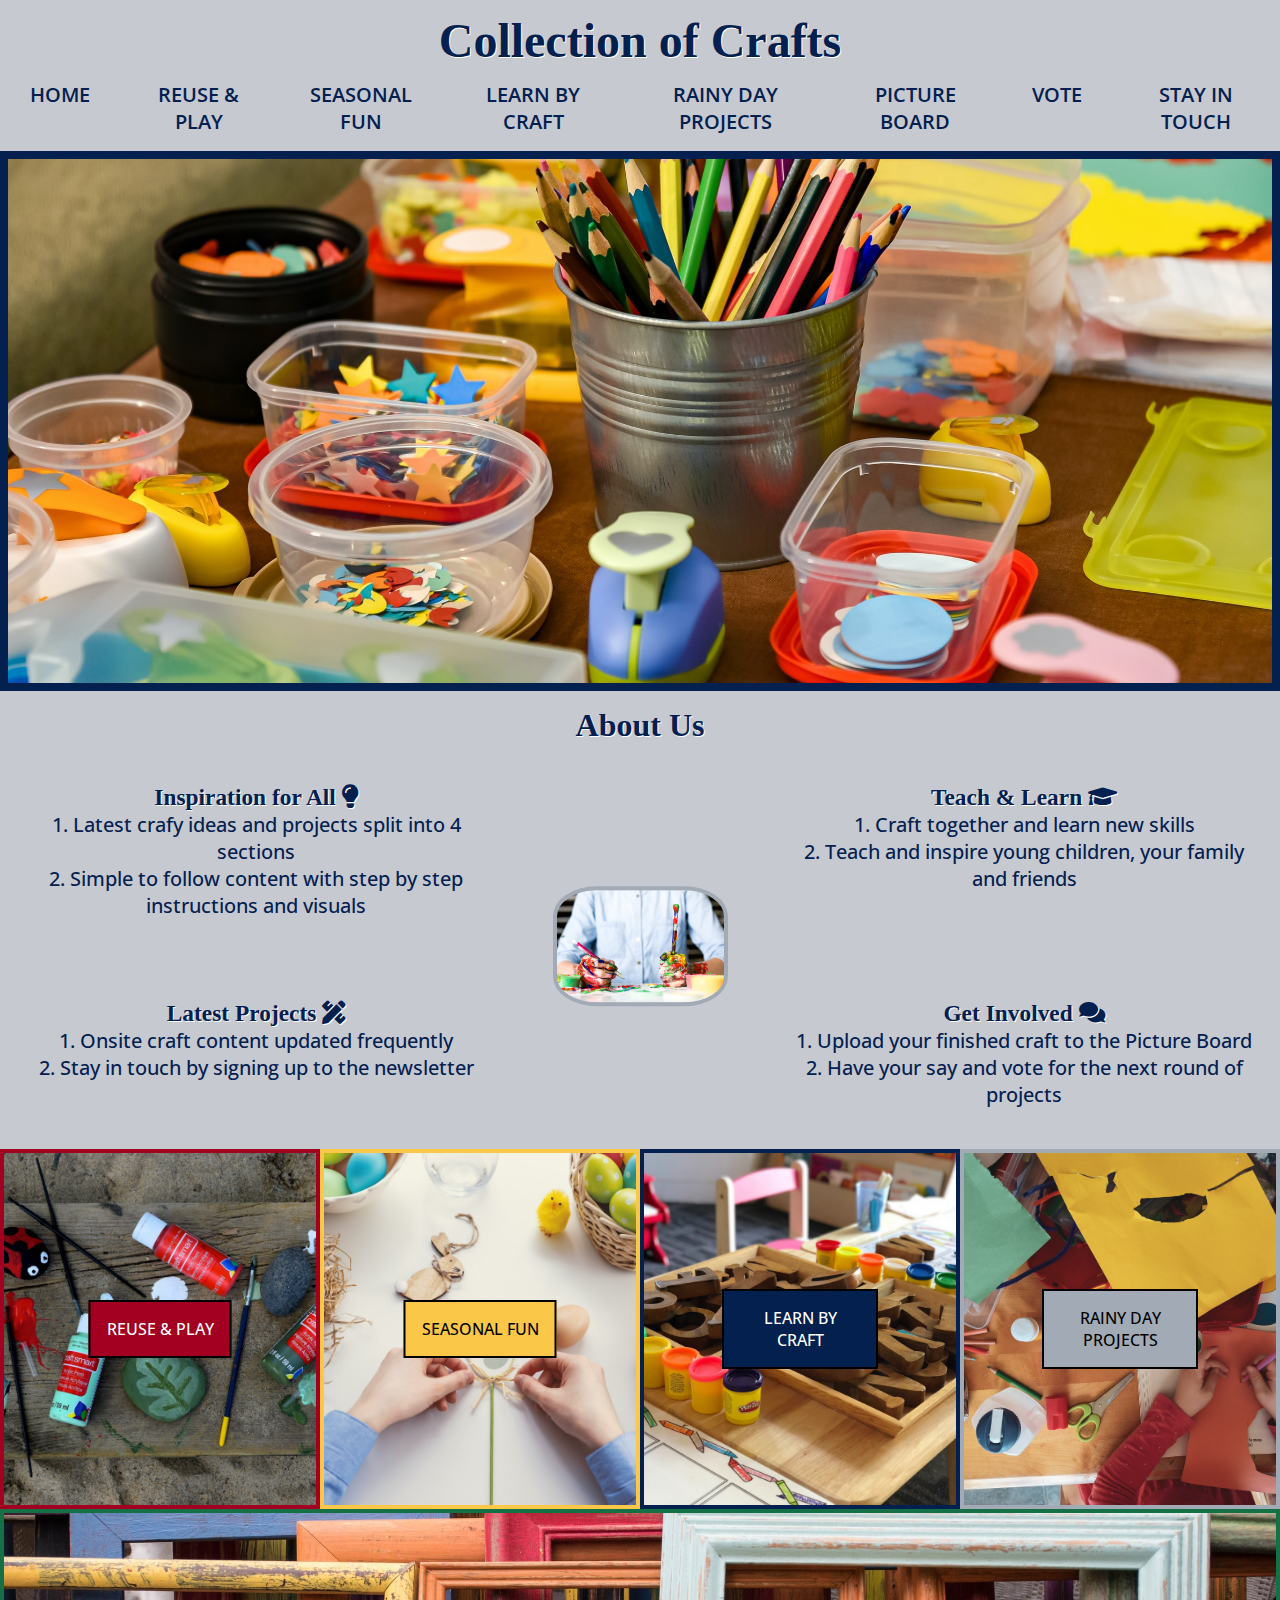
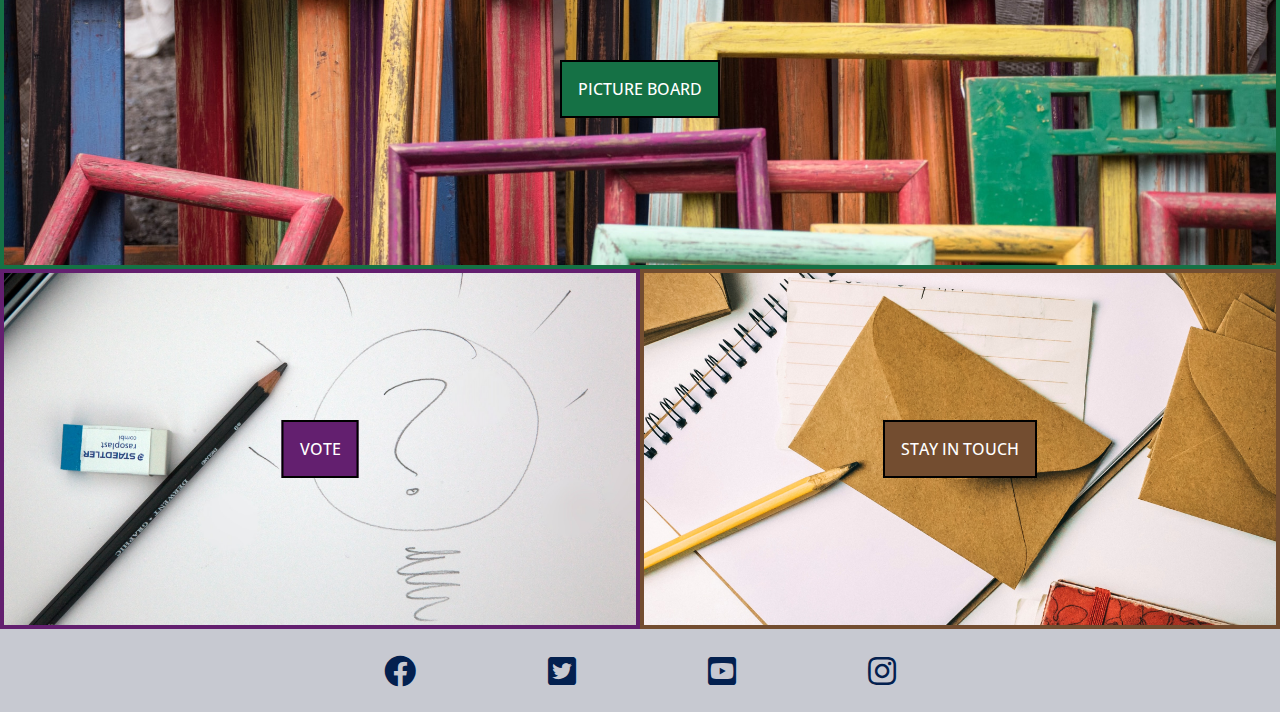
<file: index.html>
<!DOCTYPE html>
<html lang="en">

<head>
    <meta charset="UTF-8">
    <meta http-equiv="X-UA-Compatible" content="IE=edge">
    <meta name="viewport" content="width=device-width, initial-scale=1.0">
    <meta name="description" content="Collection of Crafts showcasing inspirational art and craft ideas for everyone">
    <meta name="keywords" content="art, craft, arts and crafts, craft ideas, crafts for kids, activites to do, rainy day, craft community">
    
    <link rel="apple-touch-icon" sizes="180x180" href="/apple-touch-icon.png">
    <link rel="icon" type="image/png" sizes="32x32" href="assets/images/favicon_io/favicon-32x32.png">
    <link rel="icon" type="image/png" sizes="16x16" href="assets/images/favicon_io/favicon-16x16.png">
    <link rel="manifest" href="/site.webmanifest">
    <link rel="stylesheet" href="//use.fontawesome.com/releases/v5.15.3/css/all.css">
    <link rel="stylesheet" href="assets/css/style.css">

    <title>Collection of Crafts | Home</title>
</head>

<body>
    
    <!--Title and Nav Bar-->

    <header>
        <a href="index.html" class="logo">
            <h1>Collection of Crafts</h1>
        </a>
        <input type="checkbox" id="nav-toggle" class="nav-toggle">
        <nav>
            <ul>
                <li><a href="index.html">Home</a></li>
                <li><a href="reuse.html">Reuse &amp; Play</a></li>
                <li><a href="seasonal.html">Seasonal Fun</a></li>
                <li><a href="learn.html">Learn by Craft</a></li>
                <li><a href="rainy.html">Rainy Day Projects</a></li>
                <li><a href="picture_board.html">Picture Board</a></li>
                <li><a href="vote.html">Vote</a></li>
                <li><a href="stay_in_touch.html">Stay In Touch</a></li>
            </ul>
        </nav>
        <label for="nav-toggle" class="nav-toggle-label">
            <span><i class="fas fa-bars"></i></span>
        </label>
    </header>

    <!--Hero Image-->

    <section>
        <div class="hero-container">
            <div class="hero-image">
                <img src="assets/images/site_images/hero-image.jpg" alt="craft collection on desk">
            </div>
        </div>
    </section>

    <!--About Us-->

    <section class="about-us-background-image">
        <h2 class="about-us">About Us</h2>
        <div class="container-about-us">
            <div class="content-about-us content-left">
                <h3>Inspiration for All <i class="fas fa-lightbulb"></i></h3>
                <ol>
                    <li>Latest crafy ideas and projects split into 4 sections</li>
                    <li>Simple to follow content with step by step instructions and visuals</li>
                </ol>
            </div>
            <div class="content-about-us content-right">
                <h3>Teach &amp; Learn <i class="fas fa-graduation-cap"></i></h3>
                <ol>
                    <li>Craft together and learn new skills</li>
                    <li>Teach and inspire young children, your family and friends</li>
                </ol>
            </div>
            <div class="content-about-us content-left">
                <h3>Latest Projects <i class="fas fa-pencil-ruler"></i></h3>
                <ol>
                    <li>Onsite craft content updated frequently</li>
                    <li>Stay in touch by signing up to the newsletter</li>
                </ol>
            </div>
            <div class="content-about-us content-right">
                <h3>Get Involved <i class="fas fa-comments"></i></h3>
                <ol>
                    <li>Upload your finished craft to the Picture Board</li>
                    <li>Have your say and vote for the next round of projects</li>
                </ol>
            </div>
            <div class="about-image-container">
                <img src="assets/images/site_images/about-us.jpg" alt="messy painted hands making notes" class="image-about-us">
            </div>
        </div>
    </section>

    <!--Page Link Section-->

    <section>
        <div class="craft_container">
            <div class="reuse_image flex-left">
                <a href="reuse.html" class="reuse_link">Reuse &amp; Play</a>
            </div>
            <div class="seasonal_image flex-right">
                <a href="seasonal.html" class="seasonal_link">Seasonal Fun</a>
            </div>
            <div class="learn_image flex-left">
                <a href="learn.html" class="learn_link">Learn by Craft</a>
            </div>
            <div class="rainy_image flex-right">
                <a href="rainy.html" class="rainy_link">Rainy Day Projects</a>
            </div>
            <div class="picture_image flex-center">
                <a href="picture_board.html" class="picture_link">Picture Board</a>
            </div>
            <div class="vote_image flex-left">
                <a href="vote.html" class="vote_link">Vote</a>
            </div>
            <div class="stay_image flex-right">
                <a href="stay_in_touch.html" class="stay_link">Stay In Touch</a>
            </div> 
        </div>
    </section>

    <!--Footer-->

    <footer>
        <ul class="social_networks">
            <li>
                <a href="https://facebook.com" target=_blank rel="noopener" aria-label="Visit our Facebook page (opens in a new tab)"><i class="fab fa-facebook"></i></a>
            </li>
            <li>
                <a href="https://twitter.com" target=_blank rel="noopener" aria-label="Visit our Twitter page (opens in a new tab)"><i class="fab fa-twitter-square"></i></a>
            </li>
            <li>
                <a href="https://youtube.com" target=_blank rel="noopener" aria-label="Visit our YouTube page (opens in a new tab)"><i class="fab fa-youtube-square"></i></a>
            </li>
            <li>
                <a href="https://instagram.com" target=_blank rel="noopener" aria-label="Visit our Instagram page (opens in a new tab)"><i class="fab fa-instagram"></i></a>
            </li>
        </ul>
    </footer>

</body>
</html>
</file>
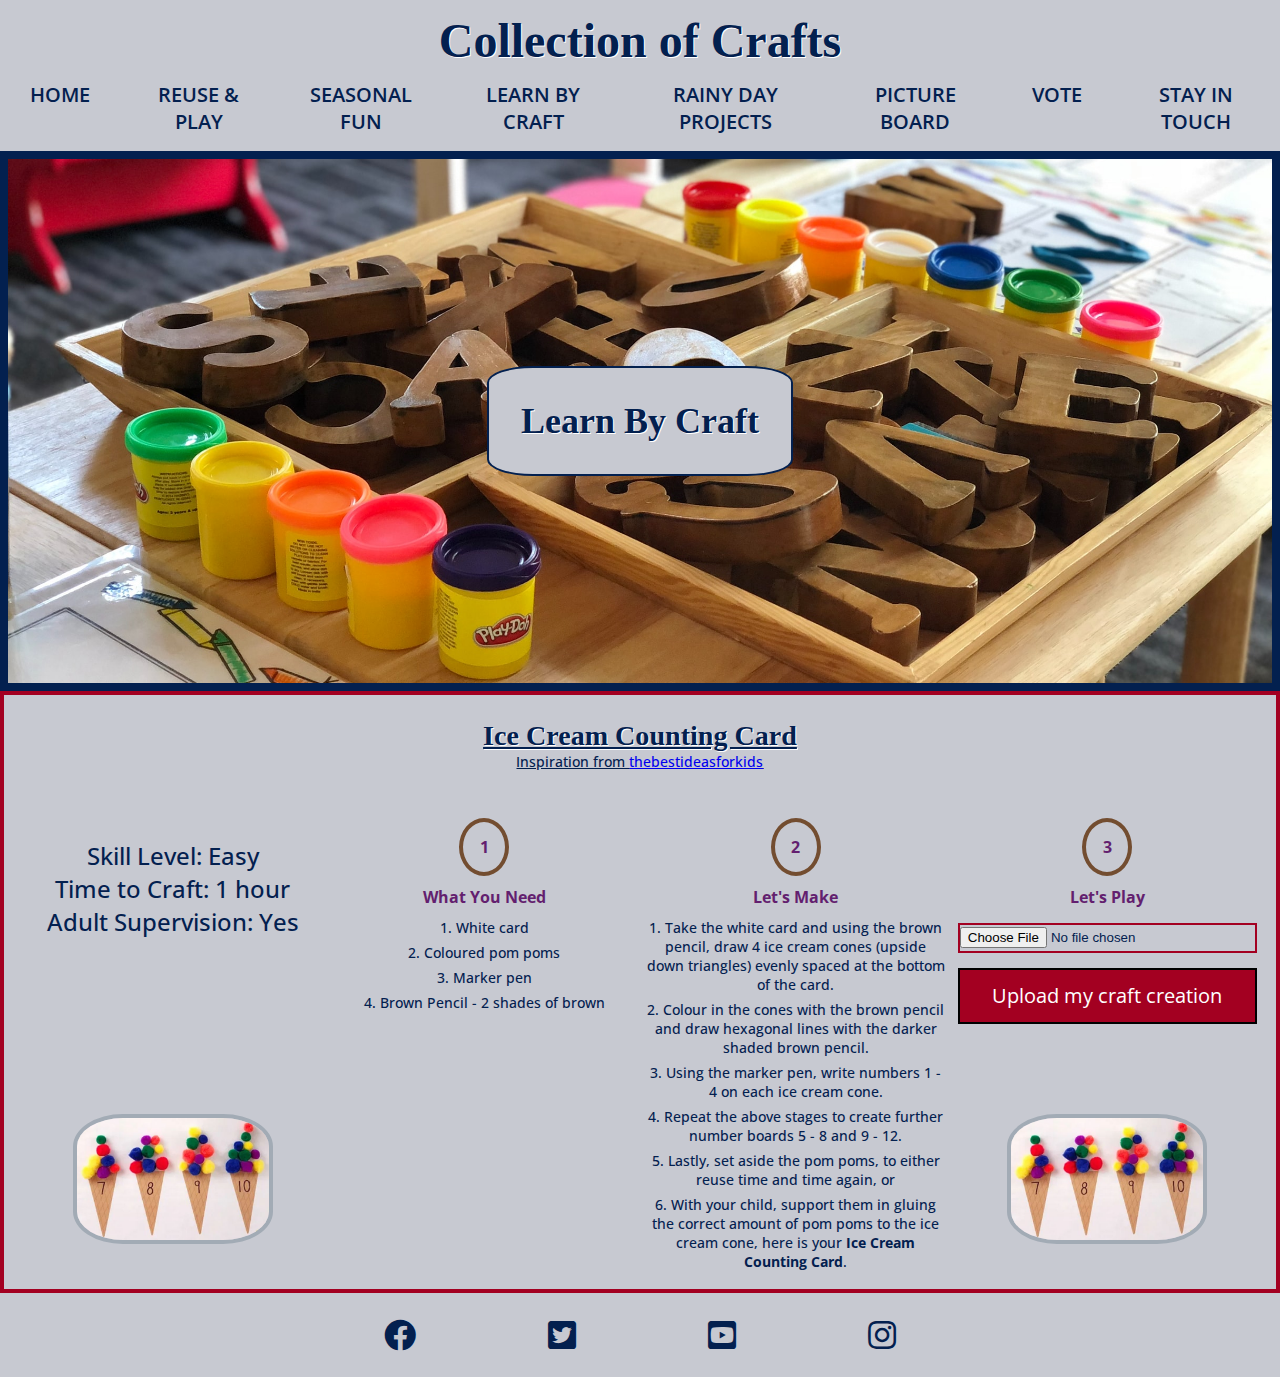
<file: learn.html>
<!DOCTYPE html>
<html lang="en">

<head>
    <meta charset="UTF-8">
    <meta http-equiv="X-UA-Compatible" content="IE=edge">
    <meta name="viewport" content="width=device-width, initial-scale=1.0">
    <meta name="description" content="Collection of Crafts showcasing inspirational art and craft ideas for everyone">
    <meta name="keywords" content="art, craft, arts and crafts, craft ideas, crafts for kids, activites to do, rainy day, craft community">
    
    <link rel="apple-touch-icon" sizes="180x180" href="/apple-touch-icon.png">
    <link rel="icon" type="image/png" sizes="32x32" href="assets/images/favicon_io/favicon-32x32.png">
    <link rel="icon" type="image/png" sizes="16x16" href="assets/images/favicon_io/favicon-16x16.png">
    <link rel="manifest" href="/site.webmanifest">
    <link rel="stylesheet" href="//use.fontawesome.com/releases/v5.15.3/css/all.css">
    <link rel="stylesheet" href="assets/css/style.css">

    <title>Collection of Crafts | Learn By Craft</title>
</head>

<body>
    
    <!--Title and Nav Bar-->

    <header>
        <a href="index.html" class="logo">
            <h1>Collection of Crafts</h1>
        </a>
        <input type="checkbox" id="nav-toggle" class="nav-toggle">
        <nav>
            <ul>
                <li><a href="index.html">Home</a></li>
                <li><a href="reuse.html">Reuse &amp; Play</a></li>
                <li><a href="seasonal.html">Seasonal Fun</a></li>
                <li><a href="learn.html">Learn by Craft</a></li>
                <li><a href="rainy.html">Rainy Day Projects</a></li>
                <li><a href="picture_board.html">Picture Board</a></li>
                <li><a href="vote.html">Vote</a></li>
                <li><a href="stay_in_touch.html">Stay In Touch</a></li>
            </ul>
        </nav>
        <label for="nav-toggle" class="nav-toggle-label">
            <span><i class="fas fa-bars"></i></span>
        </label>
    </header>

    <!--Hero Image-->

    <section>
        <div class="hero-container">
            <div class="hero-image">
               <img src="assets/images/site_images/learn-craft.jpg" alt="school desk with Playdoh and wood letters in a tray"> 
            </div>
            <div class="title">
                <h2>Learn By Craft</h2>
            </div>
        </div>
    </section>

    <!--Reuse & Play Craft Content Section-->

    <section>
        <div class="craft_1_container">
            <div class="craft_title">
                <h3 class="grid-1">Ice Cream Counting Card</h3>
                <p class="web-link">Inspiration from <a href="https://www.thebestideasforkids.com/free-counting-printables/" target="_blank">thebestideasforkids</a></p>
            </div>
            <div class="skill_level">
                <p>
                    Skill Level: Easy <br>
                    Time to Craft: 1 hour <br>
                    Adult Supervision: Yes
                </p>
            </div>
            <div class="craft_image">
                <img src="assets/images/site_images/counting-card.jpg" alt="four ice cream cones with numbers on the cone and coloured pom poms making up the ice cream">
            </div>
            <div class="instructions grid-1">
                <h4 class="number">1</h4>
                <h4>What You Need</h4>
                <ol>
                    <li>White card</li>
                    <li>Coloured pom poms</li>
                    <li>Marker pen</li>
                    <li>Brown Pencil - 2 shades of brown</li>
                </ol>
            </div>
            <div class="instructions grid-2">
                <h4 class="number">2</h4>
                <h4>Let's Make</h4>
                <ol>
                    <li>Take the white card and using the brown pencil, draw 4 ice cream cones (upside down triangles) evenly spaced at the bottom of the card.</li>
                    <li>Colour in the cones with the brown pencil and draw hexagonal lines with the darker shaded brown pencil.</li>
                    <li>Using the marker pen, write numbers 1 - 4 on each ice cream cone.</li>
                    <li>Repeat the above stages to create further number boards 5 - 8 and 9 - 12.</li>
                    <li>Lastly, set aside the pom poms, to either reuse time and time again, or 
                    <li>With your child, support them in gluing the correct amount of pom poms to the ice cream cone, here is your <strong>Ice Cream Counting Card</strong>.</li>
                </ol>
            </div>
            <div class="instructions grid-3">
                <h4 class="number">3</h4>
                <h4>Let's Play</h4>
                <form action="https://formdump.codeinstitute.net/" method="POST" name="upload_craft_image" class="craft_form_submit">
                    <input type="file" id="myfile-ice-cream" name="myfile-ice-cream">
                    <input type="submit" class="submit_btn" value="Upload my craft creation">
                </form>
            </div>
            <div class="craft_image grid-4">
                <img src="assets/images/site_images/counting-card.jpg" alt="four ice cream cones with numbers on the cone and coloured pom poms making up the ice cream">
            </div>
        </div>
    </section>

    <!--Footer-->

    <footer>
        <ul class="social_networks">
            <li>
                <a href="https://facebook.com" target=_blank rel="noopener" aria-label="Visit our Facebook page (opens in a new tab)"><i class="fab fa-facebook"></i></a>
            </li>
            <li>
                <a href="https://twitter.com" target=_blank rel="noopener" aria-label="Visit our Twitter page (opens in a new tab)"><i class="fab fa-twitter-square"></i></a>
            </li>
            <li>
                <a href="https://youtube.com" target=_blank rel="noopener" aria-label="Visit our YouTube page (opens in a new tab)"><i class="fab fa-youtube-square"></i></a>
            </li>
            <li>
                <a href="https://instagram.com" target=_blank rel="noopener" aria-label="Visit our Instagram page (opens in a new tab)"><i class="fab fa-instagram"></i></a>
            </li>
        </ul>
    </footer>

</body>
</html>
</file>
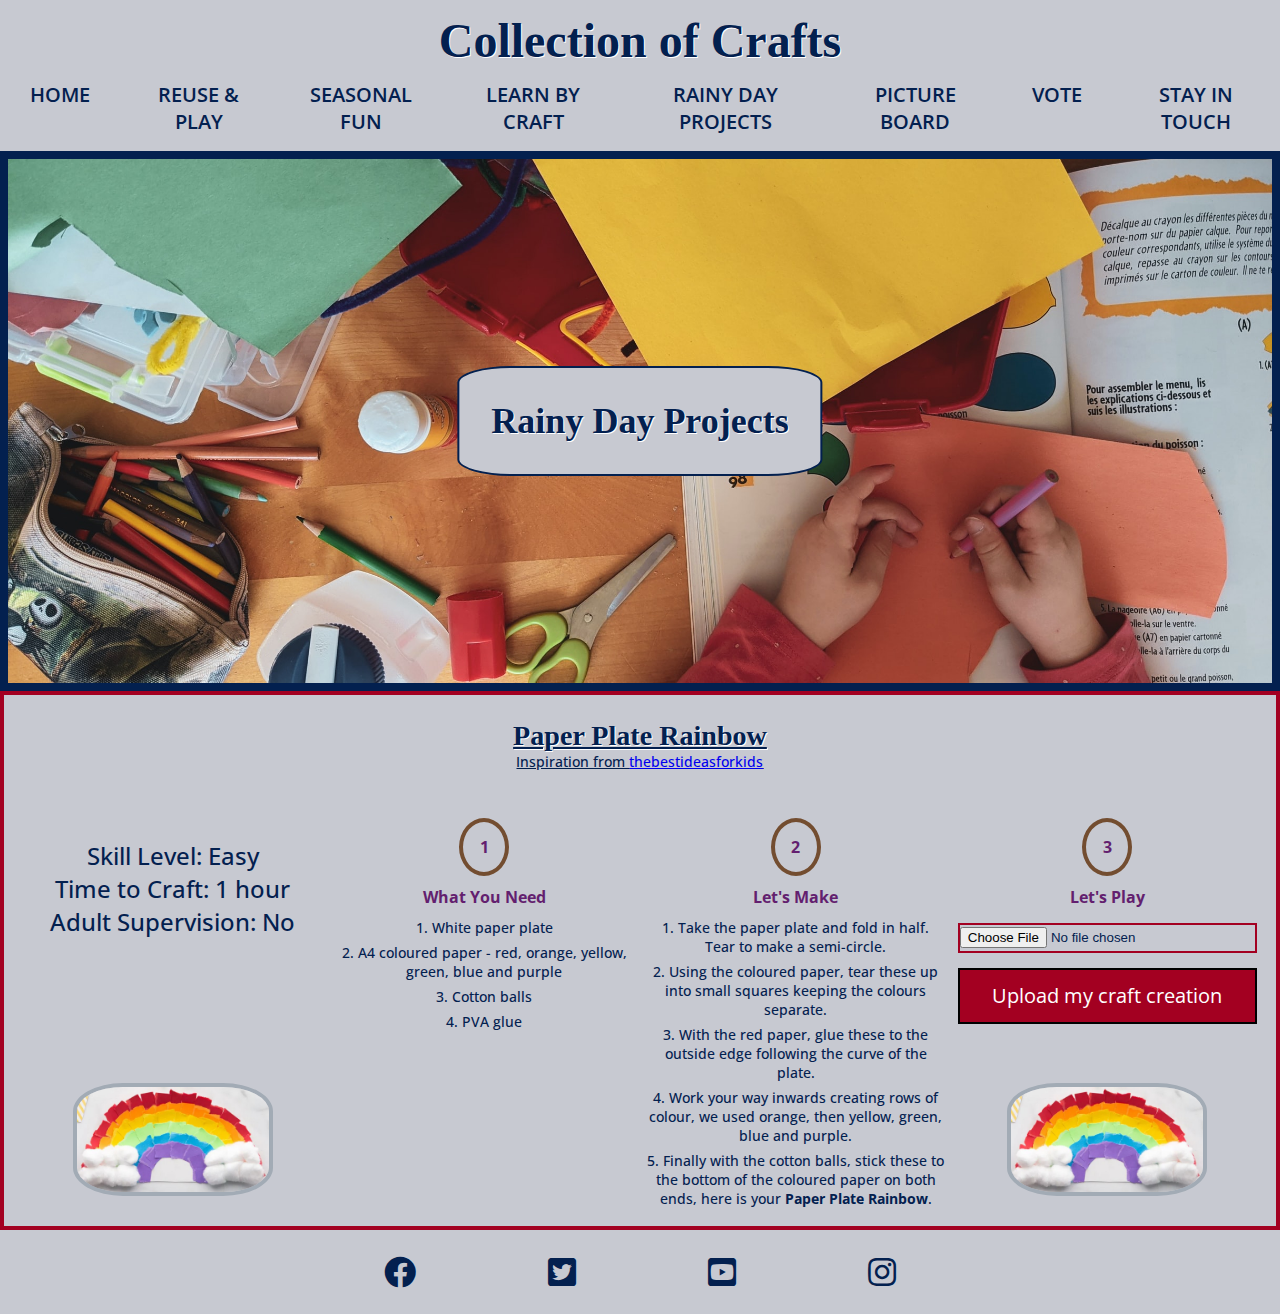
<file: rainy.html>
<!DOCTYPE html>
<html lang="en">

<head>
    <meta charset="UTF-8">
    <meta http-equiv="X-UA-Compatible" content="IE=edge">
    <meta name="viewport" content="width=device-width, initial-scale=1.0">
    <meta name="description" content="Collection of Crafts showcasing inspirational art and craft ideas for everyone">
    <meta name="keywords" content="art, craft, arts and crafts, craft ideas, crafts for kids, activites to do, rainy day, craft community">
    
    <link rel="apple-touch-icon" sizes="180x180" href="/apple-touch-icon.png">
    <link rel="icon" type="image/png" sizes="32x32" href="assets/images/favicon_io/favicon-32x32.png">
    <link rel="icon" type="image/png" sizes="16x16" href="assets/images/favicon_io/favicon-16x16.png">
    <link rel="manifest" href="/site.webmanifest">
    <link rel="stylesheet" href="//use.fontawesome.com/releases/v5.15.3/css/all.css">
    <link rel="stylesheet" href="assets/css/style.css">

    <title>Collection of Crafts | Rainy Day Projects</title>
</head>

<body>
    
    <!--Title and Nav Bar-->

    <header>
        <a href="index.html" class="logo">
            <h1>Collection of Crafts</h1>
        </a>
        <input type="checkbox" id="nav-toggle" class="nav-toggle">
        <nav>
            <ul>
                <li><a href="index.html">Home</a></li>
                <li><a href="reuse.html">Reuse &amp; Play</a></li>
                <li><a href="seasonal.html">Seasonal Fun</a></li>
                <li><a href="learn.html">Learn by Craft</a></li>
                <li><a href="rainy.html">Rainy Day Projects</a></li>
                <li><a href="picture_board.html">Picture Board</a></li>
                <li><a href="vote.html">Vote</a></li>
                <li><a href="stay_in_touch.html">Stay In Touch</a></li>
            </ul>
        </nav>
        <label for="nav-toggle" class="nav-toggle-label">
            <span><i class="fas fa-bars"></i></span>
        </label>
    </header>

    <!--Hero Image-->

    <section>
        <div class="hero-container">
            <div class="hero-image">
               <img src="assets/images/site_images/rainy-day.jpg" alt="table of craft equipment with a child drawing"> 
            </div>
            <div class="title">
                <h2>Rainy Day Projects</h2>
            </div>
        </div>
    </section>

    <!--Reuse & Play Craft Content Section-->

    <section>
        <div class="craft_1_container">
            <div class="craft_title">
                <h3 class="grid-1">Paper Plate Rainbow</h3>
                <p class="web-link">Inspiration from <a href="https://www.thebestideasforkids.com/paper-plate-rainbow/" target="_blank">thebestideasforkids</a></p>
            </div>
            <div class="skill_level">
                <p>
                    Skill Level: Easy <br>
                    Time to Craft: 1 hour <br>
                    Adult Supervision: No
                </p>
            </div>
            <div class="craft_image">
                <img src="assets/images/site_images/rainbow-plate.jpg" alt="rainbow made from scrap paper on a paper plate with white cotton balls for clouds">
            </div>
            <div class="instructions grid-1">
                <h4 class="number">1</h4>
                <h4>What You Need</h4>
                <ol>
                    <li>White paper plate</li>
                    <li>A4 coloured paper - red, orange, yellow, green, blue and purple</li>
                    <li>Cotton balls</li>
                    <li>PVA glue</li>
                </ol>
            </div>
            <div class="instructions grid-2">
                <h4 class="number">2</h4>
                <h4>Let's Make</h4>
                <ol>
                    <li>Take the paper plate and fold in half. Tear to make a semi-circle.</li>
                    <li>Using the coloured paper, tear these up into small squares keeping the colours separate.</li>
                    <li>With the red paper, glue these to the outside edge following the curve of the plate.</li>
                    <li>Work your way inwards creating rows of colour, we used orange, then yellow, green, blue and purple.</li>
                    <li>Finally with the cotton balls, stick these to the bottom of the coloured paper on both ends, here is your <strong>Paper Plate Rainbow</strong>.</li>
                </ol>
            </div>
            <div class="instructions grid-3">
                <h4 class="number">3</h4>
                <h4>Let's Play</h4>
                <form action="https://formdump.codeinstitute.net/" method="POST" name="upload_craft_image" class="craft_form_submit">
                    <input type="file" id="myfile-rainbow" name="myfile-rainbow">
                    <input type="submit" class="submit_btn" value="Upload my craft creation">
                </form>
            </div>
            <div class="craft_image grid-4">
                <img src="assets/images/site_images/rainbow-plate.jpg" alt="rainbow made from scrap paper on a paper plate with white cotton balls for clouds">
            </div>
        </div>
    </section>

    <!--Footer-->

    <footer>
        <ul class="social_networks">
            <li>
                <a href="https://facebook.com" target=_blank rel="noopener" aria-label="Visit our Facebook page (opens in a new tab)"><i class="fab fa-facebook"></i></a>
            </li>
            <li>
                <a href="https://twitter.com" target=_blank rel="noopener" aria-label="Visit our Twitter page (opens in a new tab)"><i class="fab fa-twitter-square"></i></a>
            </li>
            <li>
                <a href="https://youtube.com" target=_blank rel="noopener" aria-label="Visit our YouTube page (opens in a new tab)"><i class="fab fa-youtube-square"></i></a>
            </li>
            <li>
                <a href="https://instagram.com" target=_blank rel="noopener" aria-label="Visit our Instagram page (opens in a new tab)"><i class="fab fa-instagram"></i></a>
            </li>
        </ul>
    </footer>

</body>
</html>
</file>
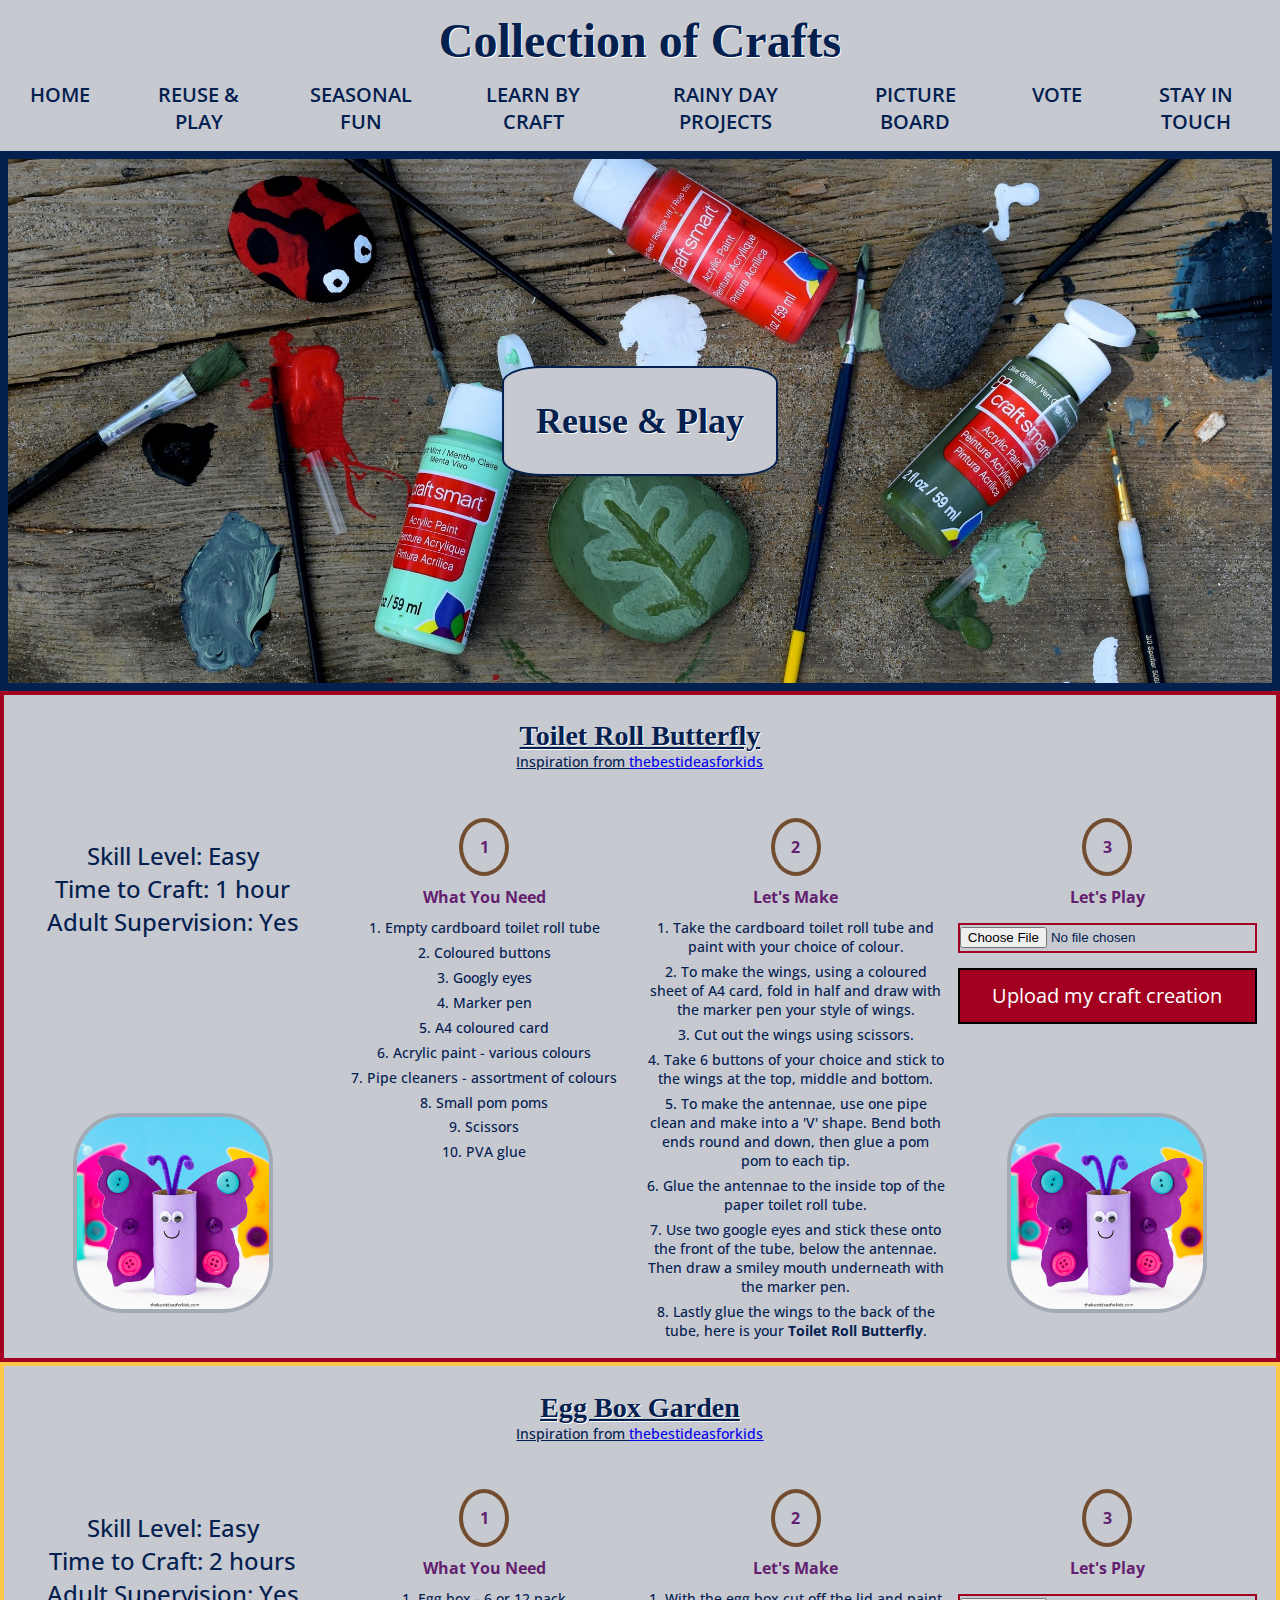
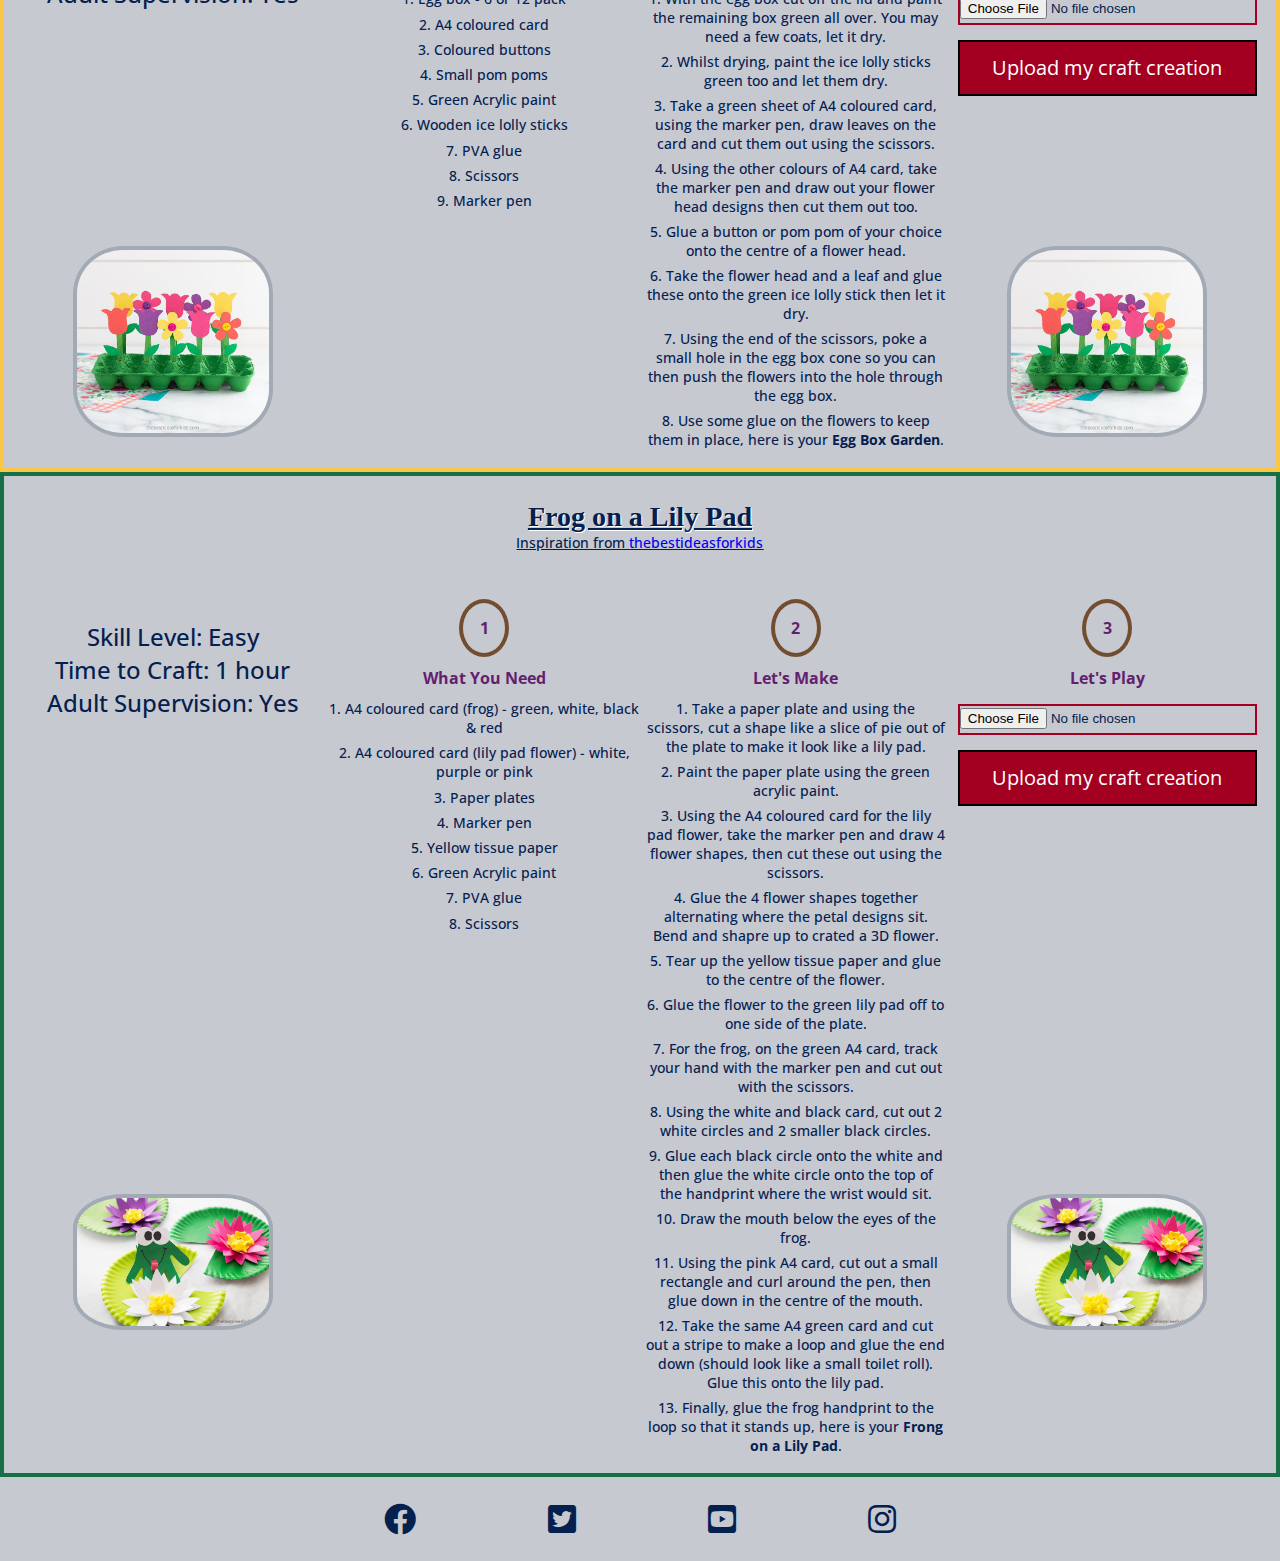
<file: reuse.html>
<!DOCTYPE html>
<html lang="en">

<head>
    <meta charset="UTF-8">
    <meta http-equiv="X-UA-Compatible" content="IE=edge">
    <meta name="viewport" content="width=device-width, initial-scale=1.0">
    <meta name="description" content="Collection of Crafts showcasing inspirational art and craft ideas for everyone">
    <meta name="keywords" content="art, craft, arts and crafts, craft ideas, crafts for kids, activites to do, rainy day, craft community">
    
    <link rel="apple-touch-icon" sizes="180x180" href="/apple-touch-icon.png">
    <link rel="icon" type="image/png" sizes="32x32" href="assets/images/favicon_io/favicon-32x32.png">
    <link rel="icon" type="image/png" sizes="16x16" href="assets/images/favicon_io/favicon-16x16.png">
    <link rel="manifest" href="/site.webmanifest">
    <link rel="stylesheet" href="//use.fontawesome.com/releases/v5.15.3/css/all.css">
    <link rel="stylesheet" href="assets/css/style.css">

    <title>Collection of Crafts | Reuse &amp; Play</title>
</head>

<body>
    
    <!--Title and Nav Bar-->

    <header>
        <a href="index.html" class="logo">
            <h1>Collection of Crafts</h1>
        </a>
        <input type="checkbox" id="nav-toggle" class="nav-toggle">
        <nav>
            <ul>
                <li><a href="index.html">Home</a></li>
                <li><a href="reuse.html">Reuse &amp; Play</a></li>
                <li><a href="seasonal.html">Seasonal Fun</a></li>
                <li><a href="learn.html">Learn by Craft</a></li>
                <li><a href="rainy.html">Rainy Day Projects</a></li>
                <li><a href="picture_board.html">Picture Board</a></li>
                <li><a href="vote.html">Vote</a></li>
                <li><a href="stay_in_touch.html">Stay In Touch</a></li>
            </ul>
        </nav>
        <label for="nav-toggle" class="nav-toggle-label">
            <span><i class="fas fa-bars"></i></span>
        </label>
    </header>

    <!--Hero Image-->

    <section>
        <div class="hero-container">
            <div class="hero-image">
               <img src="assets/images/site_images/reuse-play.jpg" alt="red post box in the street"> 
            </div>
            <div class="title">
                <h2>Reuse &amp; Play</h2>
            </div>
        </div>
    </section>

    <!--Reuse & Play Craft Content Section-->

    <section>
        <div class="craft_1_container">
            <div class="craft_title">
                <h3 class="grid-1">Toilet Roll Butterfly</h3>
                <p class="web-link">Inspiration from <a href="https://www.thebestideasforkids.com/toilet-paper-roll-butterfly/" target="_blank">thebestideasforkids</a></p>
            </div>
            <div class="skill_level">
                <p>
                    Skill Level: Easy <br>
                    Time to Craft: 1 hour <br>
                    Adult Supervision: Yes
                </p>
            </div>
            <div class="craft_image">
                <img src="assets/images/site_images/toilet-roll-butterfly.jpg" alt="purple toilet roll butterfly with teal, pink and purple buttons on purple paper wings">
            </div>
            <div class="instructions grid-1">
                <h4 class="number">1</h4>
                <h4>What You Need</h4>
                <ol>
                    <li>Empty cardboard toilet roll tube</li>
                    <li>Coloured buttons</li>
                    <li>Googly eyes</li>
                    <li>Marker pen</li>
                    <li>A4 coloured card</li>
                    <li>Acrylic paint - various colours</li>
                    <li>Pipe cleaners - assortment of colours</li>
                    <li>Small pom poms</li>
                    <li>Scissors</li>
                    <li>PVA glue</li>
                </ol>
            </div>
            <div class="instructions grid-2">
                <h4 class="number">2</h4>
                <h4>Let's Make</h4>
                <ol>
                    <li>Take the cardboard toilet roll tube and paint with your choice of colour.</li>
                    <li>To make the wings, using a coloured sheet of A4 card, fold in half and draw with the marker pen your style of wings.</li>
                    <li>Cut out the wings using scissors.</li>
                    <li>Take 6 buttons of your choice and stick to the wings at the top, middle and bottom.</li>
                    <li>To make the antennae, use one pipe clean and make into a 'V' shape. Bend both ends round and down, then glue a pom pom to each tip.</li>
                    <li>Glue the antennae to the inside top of the paper toilet roll tube.</li>
                    <li>Use two google eyes and stick these onto the front of the tube, below the antennae. Then draw a smiley mouth underneath with the marker pen.</li>
                    <li>Lastly glue the wings to the back of the tube, here is your <strong>Toilet Roll Butterfly</strong>.</li>
                </ol>
            </div>
            <div class="instructions grid-3">
                <h4 class="number">3</h4>
                <h4>Let's Play</h4>
                <form action="https://formdump.codeinstitute.net/" method="POST" name="upload_craft_image" class="craft_form_submit">
                    <input type="file" id="myfile-butterfly" name="myfile-butterfly">
                    <input type="submit" class="submit_btn" value="Upload my craft creation">
                </form>
            </div>
            <div class="craft_image grid-4">
                <img src="assets/images/site_images/toilet-roll-butterfly.jpg" alt="purple toilet roll butterfly with teal, pink and purple buttons on purple paper wings">
            </div>
        </div>
    </section>

    <section>
        <div class="craft_2_container">
            <div class="craft_title">
                <h3 class="grid-1">Egg Box Garden</h3>
                <p class="web-link">Inspiration from <a href="https://www.thebestideasforkids.com/egg-carton-garden-craft/" target="_blank">thebestideasforkids</a></p>
            </div>
            <div class="skill_level">
                <p>
                    Skill Level: Easy <br>
                    Time to Craft: 2 hours <br>
                    Adult Supervision: Yes
                </p>
            </div>
            <div class="craft_image">
                <img src="assets/images/site_images/egg-carton-flower-garden-craft.jpg" alt="egg box with pink, purple and yellow card flowers standing tall from the box">
            </div>
            <div class="instructions">
                <h4 class="number">1</h4>
                <h4>What You Need</h4>
                <ol>
                    <li>Egg box - 6 or 12 pack</li>
                    <li>A4 coloured card</li>
                    <li>Coloured buttons</li>
                    <li>Small pom poms</li>
                    <li>Green Acrylic paint</li>
                    <li>Wooden ice lolly sticks</li>
                    <li>PVA glue</li>
                    <li>Scissors</li>
                    <li>Marker pen</li>
                </ol>
            </div>
            <div class="instructions grid-2">
                <h4 class="number">2</h4>
                <h4>Let's Make</h4>
                <ol>
                    <li>With the egg box cut off the lid and paint the remaining box green all over. You may need a few coats, let it dry.</li>
                    <li>Whilst drying, paint the ice lolly sticks green too and let them dry.</li>
                    <li>Take a green sheet of A4 coloured card, using the marker pen, draw leaves on the card and cut them out using the scissors.</li>
                    <li>Using the other colours of A4 card, take the marker pen and draw out your flower head designs then cut them out too.</li>
                    <li>Glue a button or pom pom of your choice onto the centre of a flower head.</li>
                    <li>Take the flower head and a leaf and glue these onto the green ice lolly stick then let it dry.</li>
                    <li>Using the end of the scissors, poke a small hole in the egg box cone so you can then push the flowers into the hole through the egg box.</li>
                    <li>Use some glue on the flowers to keep them in place, here is your <strong>Egg Box Garden</strong>.</li>
                </ol>
            </div>
            <div class="instructions grid-3">
                <h4 class="number">3</h4>
                <h4>Let's Play</h4>
                <form action="https://formdump.codeinstitute.net/" method="POST" name="upload_craft_image" class="craft_form_submit">
                    <input type="file" id="myfile-flower" name="myfile-flower">
                    <input type="submit" class="submit_btn" value="Upload my craft creation">
                </form>
            </div>
            <div class="craft_image grid-4">
                <img src="assets/images/site_images/egg-carton-flower-garden-craft.jpg" alt="egg box with pink, purple and yellow card flowers standing tall from the box">
            </div>
        </div>
    </section>

    <section>
        <div class="craft_3_container">
            <div class="craft_title">
                <h3 class="grid-1">Frog on a Lily Pad</h3>
                <p class="web-link">Inspiration from <a href="https://www.thebestideasforkids.com/frog-craft/" target="_blank">thebestideasforkids</a></p>
            </div>
            <div class="skill_level">
                <p>
                    Skill Level: Easy <br>
                    Time to Craft: 1 hour <br>
                    Adult Supervision: Yes
                </p>
            </div>
            <div class="craft_image">
                <img src="assets/images/site_images/handprint-frog.jpg" alt="hand print green frog on a lily pad with flower">
            </div>
            <div class="instructions">
                <h4 class="number">1</h4>
                <h4>What You Need</h4>
                <ol>
                    <li>A4 coloured card (frog) - green, white, black &amp; red</li>
                    <li>A4 coloured card (lily pad flower) - white, purple or pink</li>
                    <li>Paper plates</li>
                    <li>Marker pen</li>
                    <li>Yellow tissue paper</li>
                    <li>Green Acrylic paint</li>
                    <li>PVA glue</li>
                    <li>Scissors</li>
                </ol>
            </div>
            <div class="instructions grid-2">
                <h4 class="number">2</h4>
                <h4>Let's Make</h4>
                <ol>
                    <li>Take a paper plate and using the scissors, cut a shape like a slice of pie out of the plate to make it look like a lily pad.</li>
                    <li>Paint the paper plate using the green acrylic paint.</li>
                    <li>Using the A4 coloured card for the lily pad flower, take the marker pen and draw 4 flower shapes, then cut these out using the scissors.</li>
                    <li>Glue the 4 flower shapes together alternating where the petal designs sit. Bend and shapre up to crated a 3D flower.</li>
                    <li>Tear up the yellow tissue paper and glue to the centre of the flower.</li>
                    <li>Glue the flower to the green lily pad off to one side of the plate.</li>
                    <li>For the frog, on the green A4 card, track your hand with the marker pen and cut out with the scissors.</li>
                    <li>Using the white and black card, cut out 2 white circles and 2 smaller black circles.</li>
                    <li>Glue each black circle onto the white and then glue the white circle onto the top of the handprint where the wrist would sit.</li>
                    <li>Draw the mouth below the eyes of the frog.</li>
                    <li>Using the pink A4 card, cut out a small rectangle and curl around the pen, then glue down in the centre of the mouth.</li>
                    <li>Take the same A4 green card and cut out a stripe to make a loop and glue the end down (should look like a small toilet roll). Glue this onto the lily pad.</li>
                    <li>Finally, glue the frog handprint to the loop so that it stands up, here is your <strong>Frong on a Lily Pad</strong>.</li>
                </ol>
            </div>
            <div class="instructions grid-3">
                <h4 class="number">3</h4>
                <h4>Let's Play</h4>
                <form action="https://formdump.codeinstitute.net/" method="POST" name="upload_craft_image" class="craft_form_submit">
                    <input type="file" id="myfile-frog" name="myfile-frog">
                    <input type="submit" class="submit_btn" value="Upload my craft creation">
                </form>
            </div>
            <div class="craft_image grid-4">
                <img src="assets/images/site_images/handprint-frog.jpg" alt="hand print green frog on a lily pad with flower">
            </div>
        </div>
    </section>

    <!--Footer-->

    <footer>
        <ul class="social_networks">
            <li>
                <a href="https://facebook.com" target=_blank rel="noopener" aria-label="Visit our Facebook page (opens in a new tab)"><i class="fab fa-facebook"></i></a>
            </li>
            <li>
                <a href="https://twitter.com" target=_blank rel="noopener" aria-label="Visit our Twitter page (opens in a new tab)"><i class="fab fa-twitter-square"></i></a>
            </li>
            <li>
                <a href="https://youtube.com" target=_blank rel="noopener" aria-label="Visit our YouTube page (opens in a new tab)"><i class="fab fa-youtube-square"></i></a>
            </li>
            <li>
                <a href="https://instagram.com" target=_blank rel="noopener" aria-label="Visit our Instagram page (opens in a new tab)"><i class="fab fa-instagram"></i></a>
            </li>
        </ul>
    </footer>

</body>
</html>
</file>
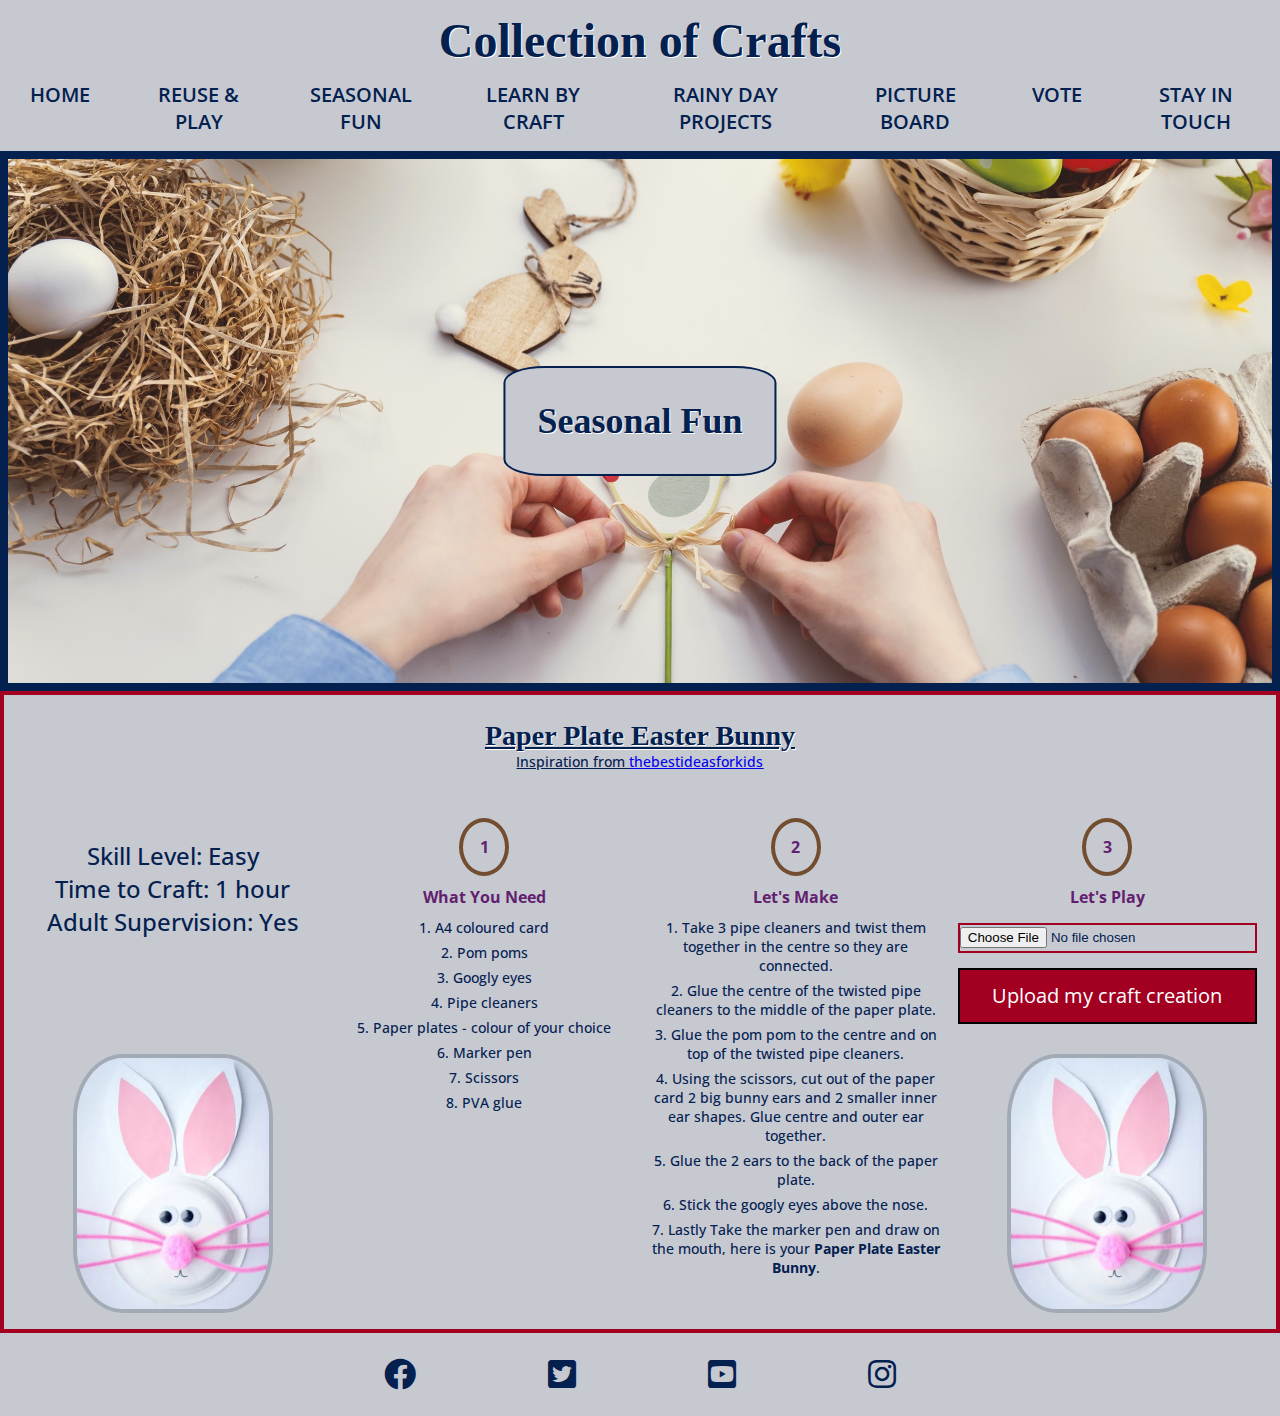
<file: seasonal.html>
<!DOCTYPE html>
<html lang="en">

<head>
    <meta charset="UTF-8">
    <meta http-equiv="X-UA-Compatible" content="IE=edge">
    <meta name="viewport" content="width=device-width, initial-scale=1.0">
    <meta name="description" content="Collection of Crafts showcasing inspirational art and craft ideas for everyone">
    <meta name="keywords" content="art, craft, arts and crafts, craft ideas, crafts for kids, activites to do, rainy day, craft community">
    
    <link rel="apple-touch-icon" sizes="180x180" href="/apple-touch-icon.png">
    <link rel="icon" type="image/png" sizes="32x32" href="assets/images/favicon_io/favicon-32x32.png">
    <link rel="icon" type="image/png" sizes="16x16" href="assets/images/favicon_io/favicon-16x16.png">
    <link rel="manifest" href="/site.webmanifest">
    <link rel="stylesheet" href="//use.fontawesome.com/releases/v5.15.3/css/all.css">
    <link rel="stylesheet" href="assets/css/style.css">

    <title>Collection of Crafts | Seasonal Fun</title>
</head>

<body>
    
    <!--Title and Nav Bar-->

    <header>
        <a href="index.html" class="logo">
            <h1>Collection of Crafts</h1>
        </a>
        <input type="checkbox" id="nav-toggle" class="nav-toggle">
        <nav>
            <ul>
                <li><a href="index.html">Home</a></li>
                <li><a href="reuse.html">Reuse &amp; Play</a></li>
                <li><a href="seasonal.html">Seasonal Fun</a></li>
                <li><a href="learn.html">Learn by Craft</a></li>
                <li><a href="rainy.html">Rainy Day Projects</a></li>
                <li><a href="picture_board.html">Picture Board</a></li>
                <li><a href="vote.html">Vote</a></li>
                <li><a href="stay_in_touch.html">Stay In Touch</a></li>
            </ul>
        </nav>
        <label for="nav-toggle" class="nav-toggle-label">
            <span><i class="fas fa-bars"></i></span>
        </label>
    </header>

    <!--Hero Image-->

    <section>
        <div class="hero-container">
            <div class="hero-image">
               <img src="assets/images/site_images/seasonal-fun.jpg" alt="Easter crafts with a basket of coloured eggs, a bunny hanging decoration and a hen plant stick"> 
            </div>
            <div class="title">
                <h2>Seasonal Fun</h2>
            </div>
        </div>
    </section>

    <!--Reuse & Play Craft Content Section-->

    <section>
        <div class="craft_1_container">
            <div class="craft_title">
                <h3 class="grid-1">Paper Plate Easter Bunny</h3>
                <p class="web-link">Inspiration from <a href="https://www.thebestideasforkids.com/paper-plate-easter-bunny-craft/" target="_blank">thebestideasforkids</a></p>
            </div>
            <div class="skill_level">
                <p>
                    Skill Level: Easy <br>
                    Time to Craft: 1 hour <br>
                    Adult Supervision: Yes
                </p>
            </div>
            <div class="craft_image">
                <img src="assets/images/site_images/easter-bunny-plate.jpg" alt="white paper plate with pink bunny ears, whiskers and nose">
            </div>
            <div class="instructions grid-1">
                <h4 class="number">1</h4>
                <h4>What You Need</h4>
                <ol>
                    <li>A4 coloured card</li>
                    <li>Pom poms</li>
                    <li>Googly eyes</li>
                    <li>Pipe cleaners</li>
                    <li>Paper plates - colour of your choice</li>
                    <li>Marker pen</li>
                    <li>Scissors</li>
                    <li>PVA glue</li>
                </ol>
            </div>
            <div class="instructions grid-2">
                <h4 class="number">2</h4>
                <h4>Let's Make</h4>
                <ol>
                    <li>Take 3 pipe cleaners and twist them together in the centre so they are connected.</li>
                    <li>Glue the centre of the twisted pipe cleaners to the middle of the paper plate.</li>
                    <li>Glue the pom pom to the centre and on top of the twisted pipe cleaners.</li>
                    <li>Using the scissors, cut out of the paper card 2 big bunny ears and 2 smaller inner ear shapes. Glue centre and outer ear together.</li>
                    <li>Glue the 2 ears to the back of the paper plate.</li>
                    <li>Stick the googly eyes above the nose.</li>
                    <li>Lastly Take the marker pen and draw on the mouth, here is your <strong>Paper Plate Easter Bunny</strong>.</li>
                </ol>
            </div>
            <div class="instructions grid-3">
                <h4 class="number">3</h4>
                <h4>Let's Play</h4>
                <form action="https://formdump.codeinstitute.net/" method="POST" name="upload_craft_image" class="craft_form_submit">
                    <input type="file" id="myfile-bunny" name="myfile-bunny">
                    <input type="submit" class="submit_btn" value="Upload my craft creation">
                </form>
            </div>
            <div class="craft_image grid-4">
                <img src="assets/images/site_images/easter-bunny-plate.jpg" alt="white paper plate with pink bunny ears, whiskers and nose">
            </div>
        </div>
    </section>

    <!--Footer-->

    <footer>
        <ul class="social_networks">
            <li>
                <a href="https://facebook.com" target=_blank rel="noopener" aria-label="Visit our Facebook page (opens in a new tab)"><i class="fab fa-facebook"></i></a>
            </li>
            <li>
                <a href="https://twitter.com" target=_blank rel="noopener" aria-label="Visit our Twitter page (opens in a new tab)"><i class="fab fa-twitter-square"></i></a>
            </li>
            <li>
                <a href="https://youtube.com" target=_blank rel="noopener" aria-label="Visit our YouTube page (opens in a new tab)"><i class="fab fa-youtube-square"></i></a>
            </li>
            <li>
                <a href="https://instagram.com" target=_blank rel="noopener" aria-label="Visit our Instagram page (opens in a new tab)"><i class="fab fa-instagram"></i></a>
            </li>
        </ul>
    </footer>

</body>
</html>
</file>
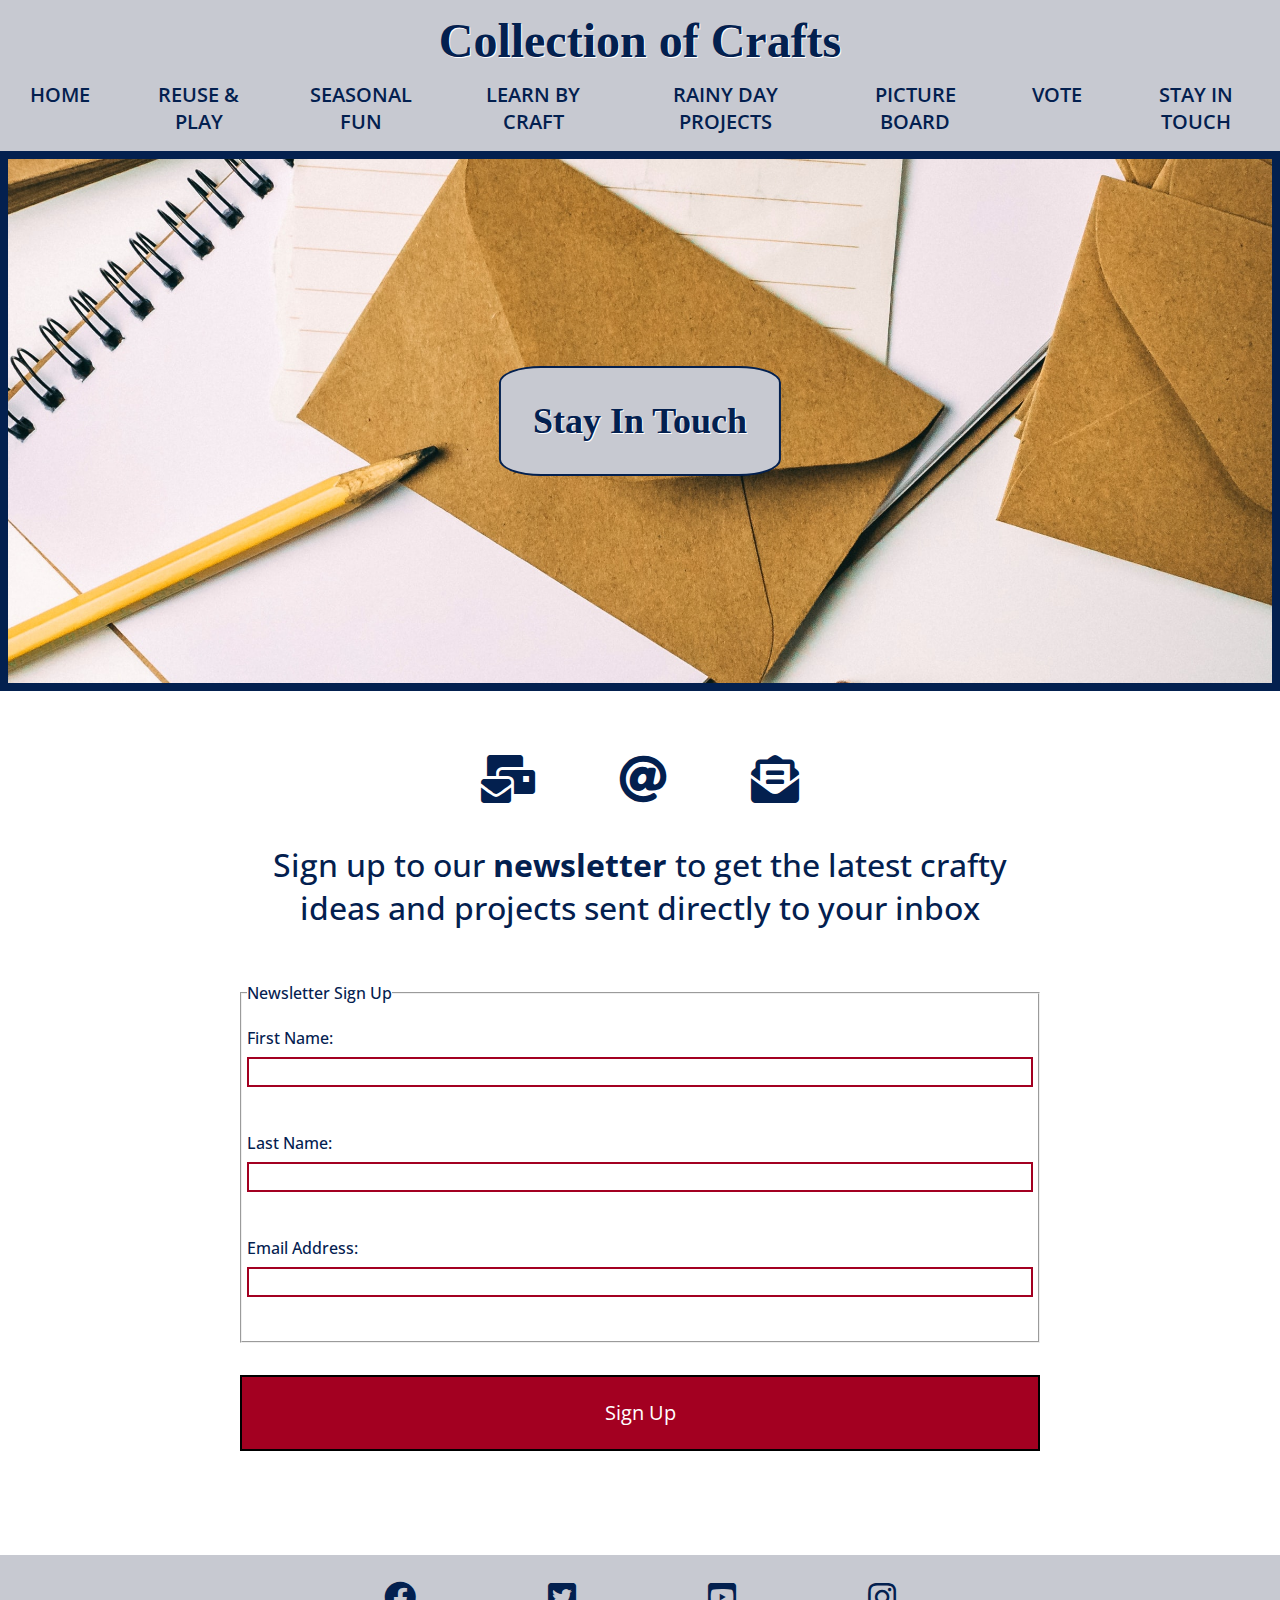
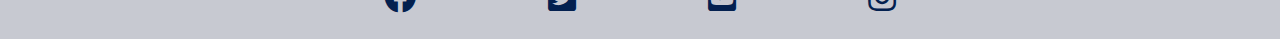
<file: stay_in_touch.html>
<!DOCTYPE html>
<html lang="en">

<head>
    <meta charset="UTF-8">
    <meta http-equiv="X-UA-Compatible" content="IE=edge">
    <meta name="viewport" content="width=device-width, initial-scale=1.0">
    <meta name="description" content="Collection of Crafts showcasing inspirational art and craft ideas for everyone">
    <meta name="keywords" content="art, craft, arts and crafts, craft ideas, crafts for kids, activites to do, rainy day, craft community">
    
    <link rel="apple-touch-icon" sizes="180x180" href="/apple-touch-icon.png">
    <link rel="icon" type="image/png" sizes="32x32" href="assets/images/favicon_io/favicon-32x32.png">
    <link rel="icon" type="image/png" sizes="16x16" href="assets/images/favicon_io/favicon-16x16.png">
    <link rel="manifest" href="/site.webmanifest">
    <link rel="stylesheet" href="//use.fontawesome.com/releases/v5.15.3/css/all.css">
    <link rel="stylesheet" href="assets/css/style.css">

    <title>Collection of Crafts | Stay In Touch</title>
</head>

<body>
    
    <!--Title and Nav Bar-->

    <header>
        <a href="index.html" class="logo">
            <h1>Collection of Crafts</h1>
        </a>
        <input type="checkbox" id="nav-toggle" class="nav-toggle">
        <nav>
            <ul>
                <li><a href="index.html">Home</a></li>
                <li><a href="reuse.html">Reuse &amp; Play</a></li>
                <li><a href="seasonal.html">Seasonal Fun</a></li>
                <li><a href="learn.html">Learn by Craft</a></li>
                <li><a href="rainy.html">Rainy Day Projects</a></li>
                <li><a href="picture_board.html">Picture Board</a></li>
                <li><a href="vote.html">Vote</a></li>
                <li><a href="stay_in_touch.html">Stay In Touch</a></li>
            </ul>
        </nav>
        <label for="nav-toggle" class="nav-toggle-label">
            <span><i class="fas fa-bars"></i></span>
        </label>
    </header>

    <!--Hero Image-->

    <section>
        <div class="hero-container">
            <div class="hero-image">
                <img src="assets/images/site_images/stay-letter.jpg" alt="brown envelope with a pencil and notebook">
            </div>
            <div class="title">
                <h2>Stay In Touch</h2>
            </div>
        </div>
    </section>

    <!--Stay In Touch Form-->

    <section>
        <div class="form_container">
            <div class="form_icons">
                <i class="fas fa-mail-bulk"></i>
                <i class="fas fa-at"></i>
                <i class="fas fa-envelope-open-text"></i>
            </div>
            <p class="form_description">Sign up to our <strong>newsletter</strong> to get the latest crafty ideas and projects sent directly to your inbox</p>
            <form action="https://formdump.codeinstitute.net/" method="POST" name="newsletter-sign-up" class="newsletter-form">
                <fieldset>
                    <legend class="newsletter-sign-up">Newsletter Sign Up</legend>
                        <label for="fname">First Name:</label> 
                        <input type="text" id="fname" name="fname" required>
                        <br>
                        <label for="lname">Last Name:</label>
                        <input type="text" id="lname" name="lname" required>
                        <br>
                        <label for="email">Email Address:</label>
                        <input type="email" id="email" name="email" required>
                </fieldset>
                <br>
                <input type="submit" value="Sign Up" class="submit_btn">
            </form>
        </div>
    </section>

    <!--Footer-->

    <footer>
        <ul class="social_networks">
            <li>
                <a href="https://facebook.com" target=_blank rel="noopener" aria-label="Visit our Facebook page (opens in a new tab)"><i class="fab fa-facebook"></i></a>
            </li>
            <li>
                <a href="https://twitter.com" target=_blank rel="noopener" aria-label="Visit our Twitter page (opens in a new tab)"><i class="fab fa-twitter-square"></i></a>
            </li>
            <li>
                <a href="https://youtube.com" target=_blank rel="noopener" aria-label="Visit our YouTube page (opens in a new tab)"><i class="fab fa-youtube-square"></i></a>
            </li>
            <li>
                <a href="https://instagram.com" target=_blank rel="noopener" aria-label="Visit our Instagram page (opens in a new tab)"><i class="fab fa-instagram"></i></a>
            </li>
        </ul>
    </footer>

</body>
</html>
</file>
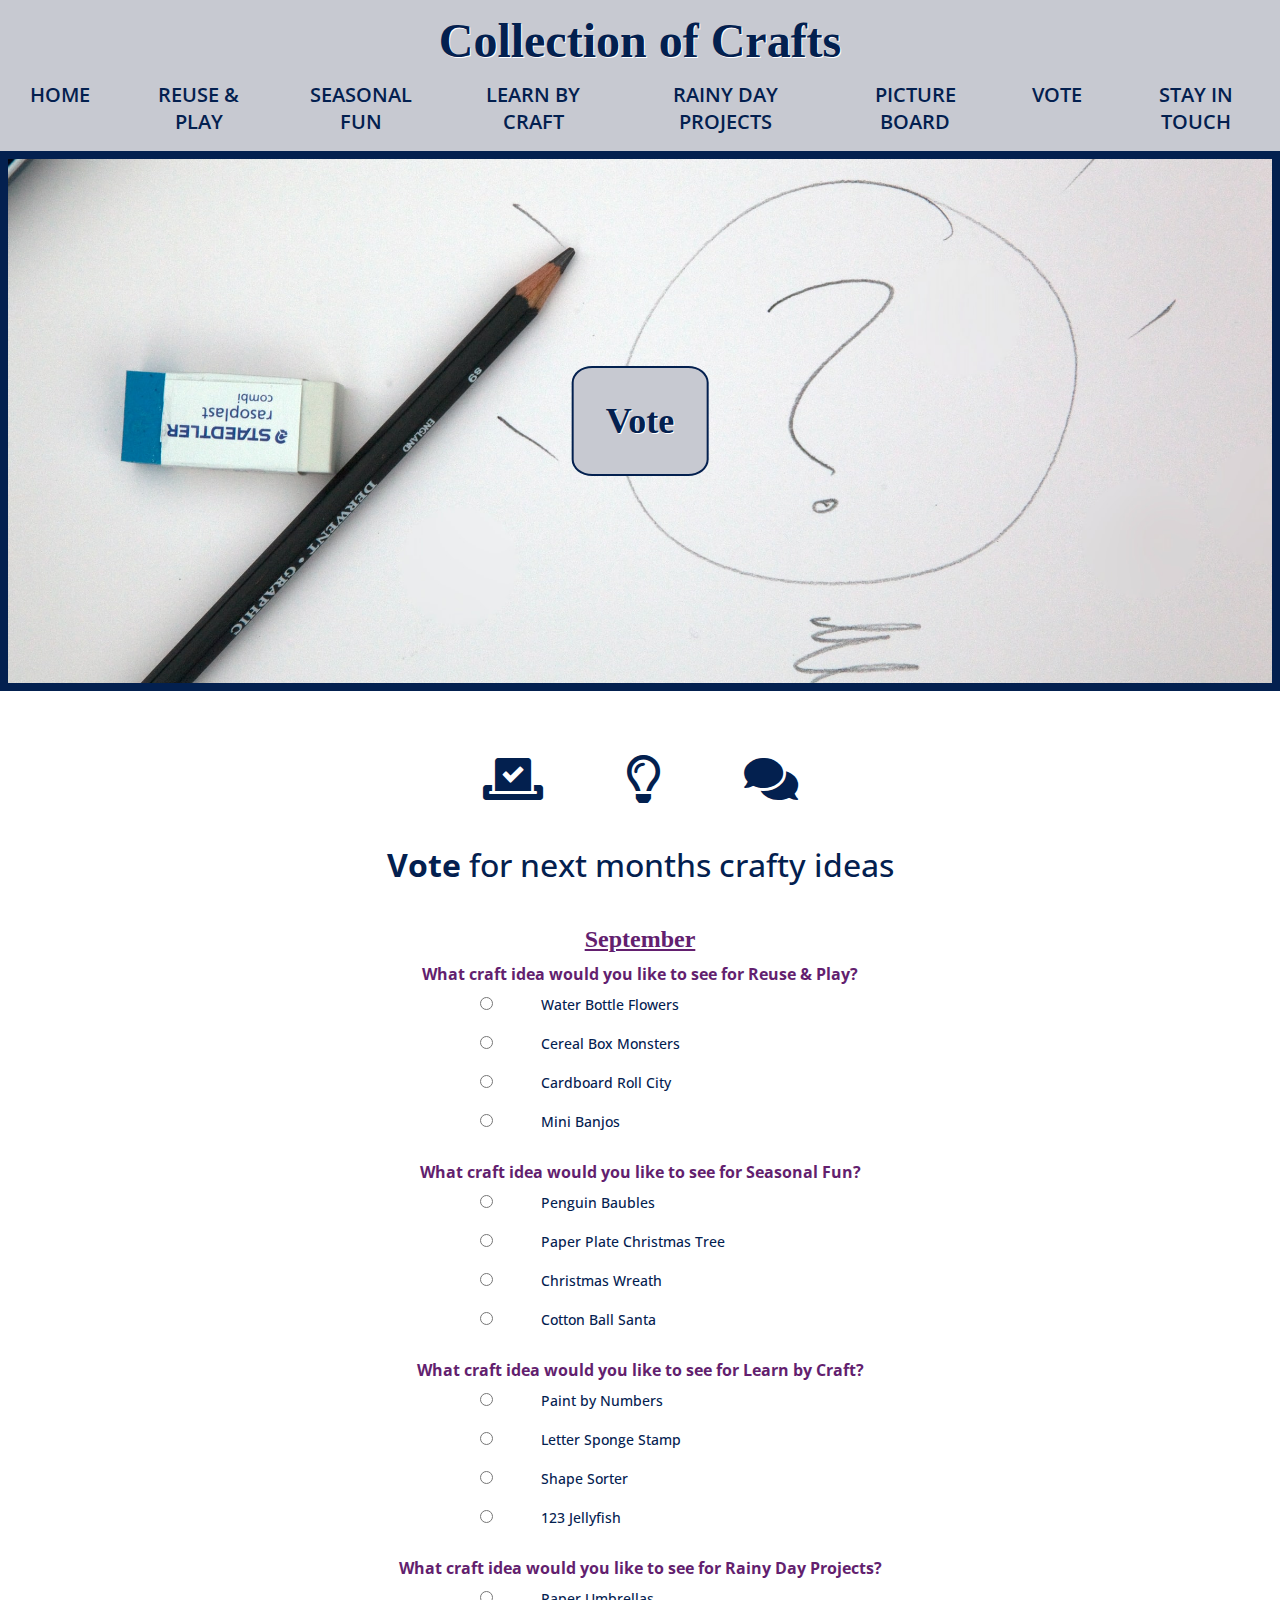
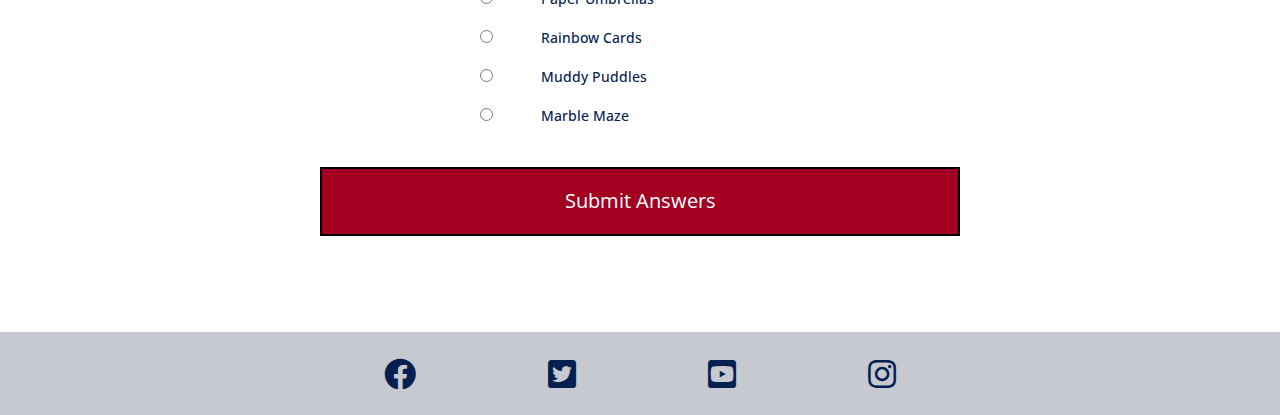
<file: vote.html>
<!DOCTYPE html>
<html lang="en">

<head>
    <meta charset="UTF-8">
    <meta http-equiv="X-UA-Compatible" content="IE=edge">
    <meta name="viewport" content="width=device-width, initial-scale=1.0">
    <meta name="description" content="Collection of Crafts showcasing inspirational art and craft ideas for everyone">
    <meta name="keywords" content="art, craft, arts and crafts, craft ideas, crafts for kids, activites to do, rainy day, craft community">
    
    <link rel="apple-touch-icon" sizes="180x180" href="/apple-touch-icon.png">
    <link rel="icon" type="image/png" sizes="32x32" href="assets/images/favicon_io/favicon-32x32.png">
    <link rel="icon" type="image/png" sizes="16x16" href="assets/images/favicon_io/favicon-16x16.png">
    <link rel="manifest" href="/site.webmanifest">
    <link rel="stylesheet" href="//use.fontawesome.com/releases/v5.15.3/css/all.css">
    <link rel="stylesheet" href="assets/css/style.css">

    <title>Collection of Crafts | Vote</title>
</head>

<body>
    
    <!--Title and Nav Bar-->

    <header>
        <a href="index.html" class="logo">
            <h1>Collection of Crafts</h1>
        </a>
        <input type="checkbox" id="nav-toggle" class="nav-toggle">
        <nav>
            <ul>
                <li><a href="index.html">Home</a></li>
                <li><a href="reuse.html">Reuse &amp; Play</a></li>
                <li><a href="seasonal.html">Seasonal Fun</a></li>
                <li><a href="learn.html">Learn by Craft</a></li>
                <li><a href="rainy.html">Rainy Day Projects</a></li>
                <li><a href="picture_board.html">Picture Board</a></li>
                <li><a href="vote.html">Vote</a></li>
                <li><a href="stay_in_touch.html">Stay In Touch</a></li>
            </ul>
        </nav>
        <label for="nav-toggle" class="nav-toggle-label">
            <span><i class="fas fa-bars"></i></span>
        </label>
    </header>

    <!--Hero Image-->

    <section>
        <div class="hero-container">
            <div class="hero-image">
                <img src="assets/images/site_images/vote.jpg" alt="pencil and eraser with a lightbulb drawing and question mark inside">
            </div>
            <div class="title">
                <h2 >Vote</h2>
            </div>
        </div>
    </section>

    <!--Vote Section-->

    <section>
        <div class="form_container">
            <div class="form_icons">
                <i class="fas fa-vote-yea"></i>
                <i class="far fa-lightbulb"></i>
                <i class="fas fa-comments"></i>
            </div>
            <p class="form_description"><strong>Vote</strong> for next months crafty ideas</p>
            <div class="vote_questions">
                <form action="https://formdump.codeinstitute.net/" method="POST" name="craft_voting">
                    <h3 class="vote_title">September</h3>
                    <div>
                        <h4>What craft idea would you like to see for Reuse &amp; Play?</h4>
                        <div class="question_answers">
                            <label for="flowers"><input type="radio" name="reuse" value="flowers" id="flowers" required>Water Bottle Flowers</label>
                            <label for="monsters"><input type="radio" name="reuse" value="monsters" id="monsters" required>Cereal Box Monsters</label>
                            <label for="city"><input type="radio" name="reuse" value="city" id="city" required>Cardboard Roll City</label>
                            <label for="banjos"><input type="radio" name="reuse" value="banjos" id="banjos" required>Mini Banjos</label>
                        </div>
                    </div>
                    <div>
                        <h4>What craft idea would you like to see for Seasonal Fun?</h4>
                        <div class="question_answers">
                            <label for="baubles"><input type="radio" name="seasonal" value="baubles" id="baubles" required>Penguin Baubles</label>
                            <label for="tree"><input type="radio" name="seasonal" value="tree" id="tree" required>Paper Plate Christmas Tree</label>
                            <label for="wreath"><input type="radio" name="seasonal" value="wreath" id="wreath" required>Christmas Wreath</label>
                            <label for="santa"><input type="radio" name="seasonal" value="santa" id="santa" required>Cotton Ball Santa</label>
                        </div>
                    </div>
                    <div>
                        <h4>What craft idea would you like to see for Learn by Craft?</h4>
                        <div class="question_answers">
                            <label for="paint"><input type="radio" name="learn" value="paint" id="paint" required>Paint by Numbers</label>
                            <label for="stamp"><input type="radio" name="learn" value="stamp" id="stamp" required>Letter Sponge Stamp</label>
                            <label for="shape"><input type="radio" name="learn" value="shape" id="shape" required>Shape Sorter</label>
                            <label for="jellyfish"><input type="radio" name="learn" value="jellyfish" id="jellyfish" required>123 Jellyfish</label>
                        </div>
                    </div>
                    <div>
                        <h4>What craft idea would you like to see for Rainy Day Projects?</h4>
                        <div class="question_answers">
                            <label for="umbrellas"><input type="radio" name="rainy" value="umbrellas" id="umbrellas" required>Paper Umbrellas</label>
                            <label for="rainbow"><input type="radio" name="rainy" value="rainbow" id="rainbow" required>Rainbow Cards</label>
                            <label for="puddles"><input type="radio" name="rainy" value="puddles" id="puddles" required>Muddy Puddles</label>
                            <label for="maze"><input type="radio" name="rainy" value="maze" id="maze" required>Marble Maze</label>
                        </div>
                    </div>
                    <br>
                    <input type="submit" value="Submit Answers" class="submit_btn">
                </form>
            </div>
        </div>
    </section>

    <!--Footer-->

    <footer>
        <ul class="social_networks">
            <li>
                <a href="https://facebook.com" target=_blank rel="noopener" aria-label="Visit our Facebook page (opens in a new tab)"><i class="fab fa-facebook"></i></a>
            </li>
            <li>
                <a href="https://twitter.com" target=_blank rel="noopener" aria-label="Visit our Twitter page (opens in a new tab)"><i class="fab fa-twitter-square"></i></a>
            </li>
            <li>
                <a href="https://youtube.com" target=_blank rel="noopener" aria-label="Visit our YouTube page (opens in a new tab)"><i class="fab fa-youtube-square"></i></a>
            </li>
            <li>
                <a href="https://instagram.com" target=_blank rel="noopener" aria-label="Visit our Instagram page (opens in a new tab)"><i class="fab fa-instagram"></i></a>
            </li>
        </ul>
    </footer>

</body>
</html>
</file>
<file: assets/css/style.css>
@import url('https://fonts.googleapis.com/css2?family=Open+Sans&family=Permanent+Marker&display=swap');

:root {
    --background: #c7c9d1;
}

* {
    margin: 0;
    padding: 0;
    box-sizing: border-box;
}

body {
    font-family: 'Open Sans', sans-serif;
    font-weight: 500;
    width: 100%;
    color: #03204f;
    max-width: 2000px;
    margin: auto;
}

h1, 
h2, 
h3 {
    font-family: 'Permanent Marker', cursive;
    color: #03204f;
    text-shadow: 1px 1px #fff;
}

h4 {
    text-align: center;
    color: #631f6f;
    margin: 10px;
}

p {
    text-align: center;
    margin-bottom: 5%;
}

input {
    line-height: 2em;
}

.form_icons {
    width: 100%;
    text-align: center;
}

.form_icons i {
    font-size: 3em;
    padding: 0 5%;
}

.form_container {
    display: flex;
    flex-direction: column;
    justify-content: center;
    align-items: center;
    align-content: center;
    margin: 5% auto;
    max-width: 800px;
}

.form_description {
    text-align: center;
    margin-top: 5%;
    font-size: 2em;
}

/* Headings and Nav Bar*/

header {
    background: var(--background);
    position: relative;
    z-index: 999;
    width: 100%;
}

.logo {
    font-size: 1.5em;
    text-align: left;
    text-decoration: none;
}

.logo h1 {
    margin-right: 15%;
}

.nav-toggle {
    display: none;
}

.nav-toggle-label {
    position: absolute;
    top: 0;
    right: 0;
    margin-right: 0.5em;
    height: 100%;
    display: flex;
    align-items: center;
    color: #03204f;
}

header label {
    font-size: 2em;
}

header label:hover {
    color: black;
    text-decoration: underline;
    cursor: pointer;
}

nav {
    position: absolute; 
    text-align: right;
    top: 100%;
    right: 0;
    background: var(--background);
    width: 100%;
    transform: scale(1, 0);
    transform-origin: top;
    transition: transform 400ms ease-in-out;
}

nav ul {
    margin: 0;
    padding: 0;
    list-style: none;
}

nav li {
    margin-bottom: 1em;
    margin-right: 1em;
}

nav a {
    color: #03204f;
    text-decoration: none;
    text-transform: uppercase;
    opacity: 0;
    transition: opacity 150ms ease-in-out;
    font-weight: 600;
    font-size: 1.25em;
}

nav a:hover {
    color: black;
    text-decoration: underline;
    font-weight: bold;
}

.nav-toggle:checked ~ nav {
    transform: scale(1, 1);
}

.nav-toggle:checked ~ nav a {
    opacity: 1;
    transition: opacity 150ms ease-in-out 150ms;
}

@media screen and (min-width: 1024px) {
    .logo > h1 {
        text-align: center;
        margin: 0;
        padding: 1%;
    }
    
    .nav-toggle-label {
        display: none;
    }

    nav {
        display: flex;
        justify-content: center;
        align-items: center;
        position: relative;
        transform: none;
    }

    nav ul {
        display: flex;
    }

    nav li {
        margin: 0 30px;
        margin-bottom: 1em;
        text-align: center;
    }

    nav a {
        opacity: 1;
    }
}

/*Hero Image*/

.hero-container {
    position: relative;
}

.hero-image > img {
    display: block;
    width: 100%;
    height: 60vh;
    border: 8px solid #03204f;
    object-fit: cover;
}

.title {
    position: absolute;
    top: 50%;
    left: 50%;
    -ms-transform: translate(-50%, -50%);
    transform: translate(-50%, -50%);
    text-align: center;
    font-size: 1.5em;
    background-color: var(--background);
    border-radius: 15%;
    border: 2px solid #03204f;
    padding: 2.5%;
}

/*About Us*/

.about-us-background-image {
    background: var(--background);
}

.about-us {
    font-size: 2em;
    text-align: center;
    padding-top: 0.5em;
}

.content-about-us {
    text-align: center;
    margin: 0.75em auto;
    padding: 2%;
    list-style-position: inside;
}

.container-about-us {
    font-size: 1.25em;
}

.about-image-container {
    padding: 8px;
}

.image-about-us {
    width: 50%;
    height: auto;
    display: block;
    margin: auto;
    object-fit: cover;
    border: 4px solid #A2ABB5;
    border-radius: 25%;
}

@media screen and (min-width: 768px) {
    .image-about-us {
        max-width: 350px;
    }

    .container-about-us {
        display: flex;
        flex-direction: row;
        flex-wrap: wrap;
        justify-content: center;
        position: relative;
    }

    .content-about-us {
        flex: 50%;
    }

    .content-left {
        padding-right: 12%;
    }

    .content-right {
        padding-left: 12%;
    }

    .about-image-container {
        position: absolute;
        align-items: center; 
        top: 50%;  
        -ms-transform: translateY(-50%);
        transform: translateY(-50%);
    }
}

/*Page Link Section*/

.craft_container div {
    width: 100%;
    padding-top: 100%;
    position: relative;
}

.craft_container div a {
    position: absolute;
    top: 50%;
    left: 50%;
    -ms-transform: translate(-50%, -50%);
    transform: translate(-50%, -50%);
    text-align: center;
}

.craft_container div a:hover {
    text-decoration: underline;
    font-weight: bold;
    cursor: pointer; 
}

.reuse_image {
    background-image: url(../images/site_images/reuse-play.jpg);
    background-size: cover;
    background-position: center;
    border: 4px solid #a30021;
}

.reuse_link {
    color: #fff;
    background-color: #a30021;
    border: 2px solid black;
    padding: 1em;
    text-decoration: none;
    text-transform: uppercase;
}

.seasonal_image {
    background-image: url(../images/site_images/seasonal-fun.jpg);
    background-size: cover;
    background-position: center;
    border: 4px solid #fac748;
}

.seasonal_link {
    color: black;
    background-color: #fac748;
    border: 2px solid black;
    padding: 1em;
    text-decoration: none;
    text-transform: uppercase;
}

.learn_image {
    background-image: url(../images/site_images/learn-craft.jpg);
    background-size: cover;
    background-position: center;
    border: 4px solid #03204f;
}

.learn_link {
    color: #fff;
    background-color: #03204f;
    border: 2px solid black;
    padding: 1em;
    text-decoration: none;
    text-transform: uppercase;
}

.rainy_image {
    background-image: url(../images/site_images/rainy-day.jpg);
    background-size: cover;
    background-position: center;
    border: 4px solid #a2abb5;
}

.rainy_link {
    color: black;
    background-color: #a2abb5;
    border: 2px solid black;
    padding: 1em;
    text-decoration: none;
    text-transform: uppercase;
}

.picture_image {
    background-image: url(../images/site_images/picture-board.jpg);
    background-size: cover;
    background-position: center;
    border: 4px solid #157145;
}

.picture_link {
    color: #fff;
    background-color: #157145;
    border: 2px solid black;
    padding: 1em;
    text-decoration: none;
    text-transform: uppercase;
}

.vote_image {
    background-image: url(../images/site_images/vote.jpg);
    background-size: cover;
    background-position: center;
    border: 4px solid #631f6f;
}

.vote_link {
    color: #fff;
    background-color: #631f6f;
    border: 2px solid black;
    padding: 1em;
    text-decoration: none;
    text-transform: uppercase;
}

.stay_image {
    background-image: url(../images/site_images/stay-letter.jpg);
    background-size: cover;
    background-position: center;
    border: 4px solid #734d30;
}

.stay_link {
    color: #fff;
    background-color: #734d30;
    border: 2px solid black;
    padding: 1em;
    text-decoration: none;
    text-transform: uppercase;
}

@media screen and (min-width: 768px) {
    .craft_container {
        display: flex;
        flex-wrap: wrap;
    }

    .craft_container div {
        height: 40vh;
        padding-top: 0;
    }
    
    .flex-left {
        flex: 50%;
    }

    .flex-right {
        flex: 50%;
    }

    .flex-center {
        flex: 100%;
    }
}

@media screen and (min-width: 1024px) {
    .flex-left,
    .flex-right {
        flex: 25%;
    }
}

/*Footer*/

footer {
    background: var(--background);
    width: 100%;
}

.social_networks {
    text-align: center;
}

.social_networks li {
    display: inline;
}

.social_networks i {
    font-size: 2rem;
    margin: 2% 5%;
    color: #03204f;
}

/*Reuse & Play Craft Page*/

.craft_1_container {
    border: 4px solid #a30021;
    background: var(--background);
}

.craft_2_container {
    border: 4px solid #fac748;
    background: var(--background);
}

.craft_3_container {
    border: 4px solid #157145;
    background: var(--background);
}

.web-link {
    margin-bottom: 2%;
}

.craft_title {
    text-align: center;
    margin: 5%;
    text-decoration: underline;
    font-size: 1.5em;
}

.craft_title p {
    font-size: 0.6em;
}

.craft_image img {
    width: 200px;
    display: block;
    margin: auto;
    height: auto;
    border: 4px solid #a2abb5;
    border-radius: 25%;
    margin-bottom: 1%;
}

.instructions {
    text-align: center;
    list-style-position: inside;
}

.instructions li {
    margin-bottom: 2%;
    font-size: 0.9em;
}

.number {
    text-align: center;
    border: 4px solid #734d30;
    border-radius: 50%;
    width: 50px;
    line-height: 50px;
    margin-left: auto;
    margin-right: auto;
}

.craft_form_submit {
    margin: 5% auto;
    max-width: 400px;
}

@media screen and (min-width: 768px) {
    .craft_1_container,
    .craft_2_container,
    .craft_3_container {
        display: grid;
        grid-template-columns: 50% 50%;
        grid-template-rows: auto auto auto auto auto;
        justify-content: space-evenly;
        align-content: center;
        padding: 1%;
    }

    .craft_title {
        grid-column: 1 / span 2;
        grid-row: 1;
        margin: 1%;
    }

    .skill_level {
        padding-top: 10%;
    }

    .grid-1 {
        grid-column: 1;
        grid-row: 3;
    }

    .grid-2 {
        grid-column: 2;
        grid-row: 3;
    }

    .grid-3 {
        grid-column: 1 / span 2;
        grid-row: 4;
    }

    .grid-4 {
        grid-column: 1 / span 2;
        grid-row: 5;
    }

    .grid-1,
    .grid-2,
    .grid-3,
    .grid-4 {
        padding: 0 2%;
    }
}

@media screen and (min-width: 1024px) {
    .craft_1_container,
    .craft_2_container,
    .craft_3_container {
        display: grid;
        grid-template-columns: 25% 25% 25% 25%;
        grid-template-rows: auto auto auto auto;
        justify-content: space-evenly;
        padding: 1%;
    }

    .craft_title {
        grid-column: 1 / span 4;
        grid-row: 1;
    }
    
    .skill_level {
        grid-column: 1;
        grid-row: 2 / span 2;
        font-size: 1.5em;
    }

    .craft_image {
        grid-column: 1;
        grid-row: 4;
    }

    .grid-1 {
     grid-column: 2;
     grid-row: 2 / span 3;
    }

    .grid-2 {
        grid-column: 3;
        grid-row: 2 / span 3;
    }

    .grid-3 {
        grid-column: 4;
        grid-row: 2 / span 2;
    }

    .grid-4 {
        grid-column: 4;
        grid-row: 4;
    }
}

/*Picture Board Page*/

.gallery_title {
    text-align: center;
    font-size: 2em;
    text-decoration: underline;
    padding: 0.5em;
}

.gallery-paragraph {
    width: 100%;
    flex-direction: column;
    justify-content: center;
    align-items: center;
    text-align: center;
    padding: 5%;
}

.gallery-sentance {
    max-width: 800px;
    margin: auto;
}

.gallery-box {
    height: 400px;
    overflow: scroll;
    border: 4px solid #a2abb5;
}

.reuse_picture_container {
    background-color: #a30021;
}

.seasonal_picture_container {
    background-color: #fac748;
}

.learn_picture_container {
    background-color: #03204f;
}

.rainy_picture_container {
    background-color: var(--background);
}

.gallery {
    width: 100%;
    margin: auto;
}

.gallery img:hover {
    outline: 8px solid #a2abb5;
}

.gallery img {
    width: 300px;
    height: 300px;
    object-fit: fill;
    display: block;
    margin-left: auto;
    margin-right: auto;
    border: 4px solid #a2abb5;
}

@media screen and (min-width: 768px) {
    .reuse_picture_container,
    .seasonal_picture_container,
    .learn_picture_container,
    .rainy_picture_container
     {
        display: flex;
        flex-direction: row;
        flex-wrap: nowrap;
        justify-content:left;
     }
}

/*Vote Page*/

.vote_title {
    text-align: center;
    font-size: 1.5em;
    color: #631f6f;
    text-decoration: underline;
}

.question_answers label {
    display: block;
    font-size: 0.9em;
    margin-left: 8%;
}

.question_answers input {
    width: auto;
    margin-right: 10%;
}

@media screen and (min-width: 768px) {
    .vote_questions {
        width: 80%;
    }

    .question_answers label {
        margin-left: 25%;
    }
}

/*Stay In Touch Page*/

.newsletter-sign-up {
    line-height: 3em;
}

fieldset {
    padding: 5px;
}

input, textarea {
    width: 100%;
    margin-bottom: 5%;
    border: 2px solid #a30021;
}

.submit_btn {
    font-family: 'Open Sans', sans-serif;
    font-size: 1.25em;
    background: #a30021;
    color: #fff;
    padding: 2%;
    border: 2px solid black;
}

.submit_btn:hover {
    background: #fff;
    color: #a30021;
    cursor: pointer;
}

@media screen and (min-width: 768px) {
    .newsletter-form {
        width: 100%;
        line-height: 2em;  
    }
}
</file>
